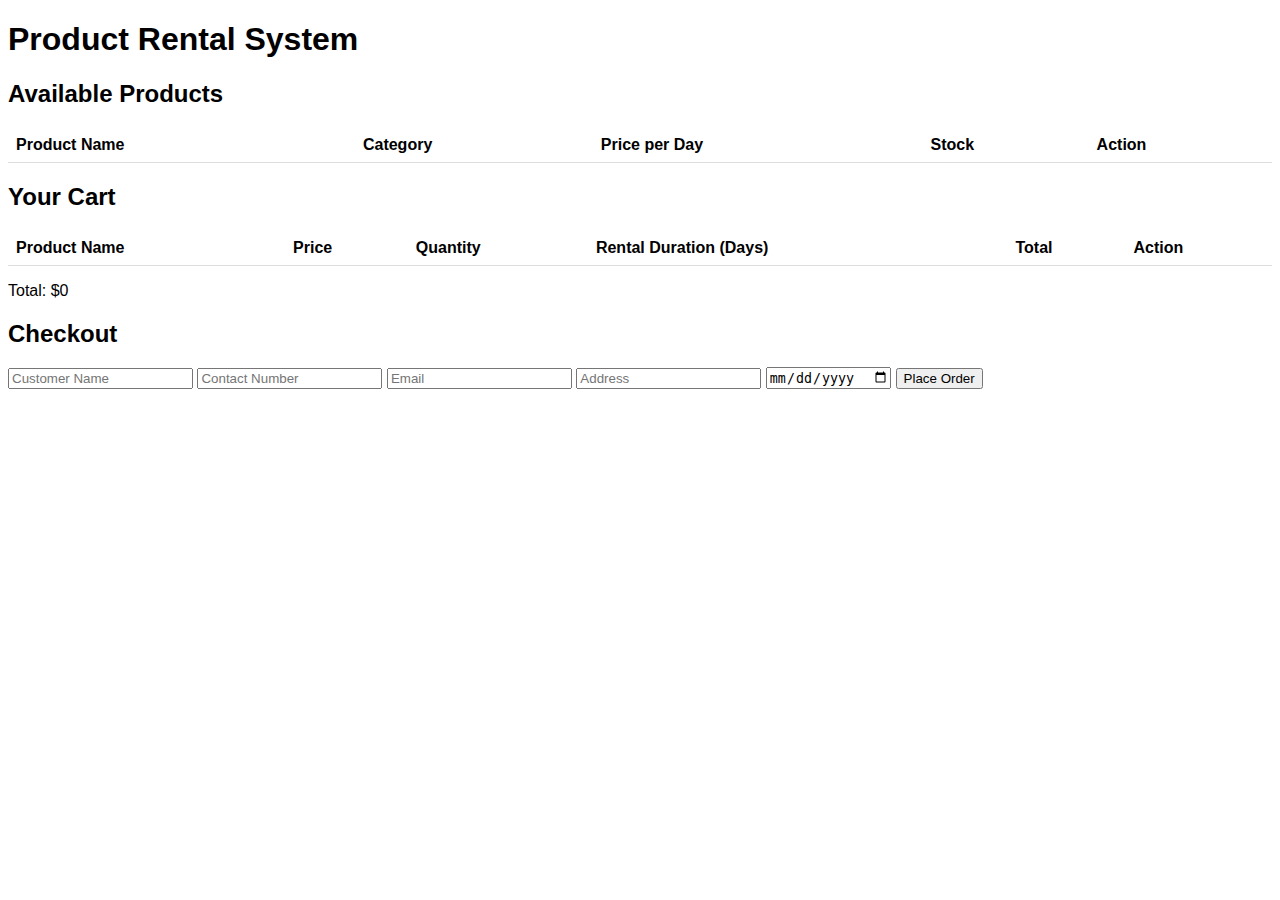
<file: rental/index.html>
<!DOCTYPE html>
<html lang="en">
<head>
   <meta charset="UTF-8">
   <meta name="viewport" content="width=device-width, initial-scale=1.0">
   <title>Product Rental & Cart</title>
   <style>
       body { font-family: Arial, sans-serif; }
       table { width: 100%; border-collapse: collapse; }
       th, td { padding: 8px; text-align: left; border-bottom: 1px solid #ddd; }
   </style>
   <script>
       const apiUrl = 'https://script.google.com/macros/s/AKfycbzbF7TcyZb49I1a5QD68CP20dZPF4eqIkXG68K8eVPVbQFgm_pPCjrAV6bbcWAM1Qp2/exec';  // Replace with your Google Apps Script URL
       let cart = [];

       // Fetch products for rental
       async function fetchProducts() {
           const response = await fetch(apiUrl + '?action=getProducts');
           const products = await response.json();
           const productList = document.getElementById("productList");
           productList.innerHTML = products.map(p =>
               `<tr>
                   <td>${p.productName}</td>
                   <td>${p.category}</td>
                   <td>$${p.price}/day</td>
                   <td>${p.stock}</td>
                   <td><button onclick="addToCart('${p.productName}', ${p.price})">Add to Cart</button></td>
               </tr>`
           ).join("");
       }

       // Add product to cart for rental
       function addToCart(productName, price) {
           const existingItem = cart.find(item => item.productName === productName);
           if (existingItem) {
               existingItem.quantity += 1;
           } else {
               cart.push({ productName, price, quantity: 1, rentalDuration: 1 });
           }
           displayCart();
       }

       // Display cart with rental options
       function displayCart() {
           const cartList = document.getElementById("cartList");
           cartList.innerHTML = cart.map(item =>
               `<tr>
                   <td>${item.productName}</td>
                   <td>$${item.price}/day</td>
                   <td><input type="number" value="${item.quantity}" min="1" onchange="updateQuantity('${item.productName}', this.value)"></td>
                   <td><input type="number" value="${item.rentalDuration}" min="1" onchange="updateRentalDuration('${item.productName}', this.value)" placeholder="Days"></td>
                   <td>$${item.price * item.quantity * item.rentalDuration}</td>
                   <td><button onclick="removeFromCart('${item.productName}')">Remove</button></td>
               </tr>`
           ).join("");
           calculateTotal();
       }

       // Update rental duration in cart
       function updateRentalDuration(productName, rentalDuration) {
           const item = cart.find(item => item.productName === productName);
           if (item) {
               item.rentalDuration = parseInt(rentalDuration);
               displayCart();
           }
       }

       // Update quantity in cart
       function updateQuantity(productName, quantity) {
           const item = cart.find(item => item.productName === productName);
           if (item) {
               item.quantity = parseInt(quantity);
               displayCart();
           }
       }

       // Remove item from cart
       function removeFromCart(productName) {
           cart = cart.filter(item => item.productName !== productName);
           displayCart();
       }

       // Calculate total rental cost
       function calculateTotal() {
           const total = cart.reduce((sum, item) => sum + (item.price * item.quantity * item.rentalDuration), 0);
           document.getElementById("totalPrice").innerText = `Total: $${total}`;
       }

       // Generate invoice number based on current timestamp
       function generateInvoiceNumber() {
           return new Date().getTime(); // Generates a unique invoice number based on the current timestamp
       }

       // Proceed to rental checkout
       async function checkout() {
           const customerName = document.getElementById("customerName").value;
           const contact = document.getElementById("contact").value;
           const email = document.getElementById("email").value;
           const address = document.getElementById("address").value;
           const startDate = document.getElementById("startDate").value;
           const invoiceNumber = generateInvoiceNumber(); // Generate invoice number here

           const items = cart.map(item => ({
               productName: item.productName,
               quantity: item.quantity,
               rentalDuration: item.rentalDuration
           }));

           const queryString = `?action=saveRentalOrder&customerName=${encodeURIComponent(customerName)}&contact=${encodeURIComponent(contact)}&email=${encodeURIComponent(email)}&address=${encodeURIComponent(address)}&startDate=${encodeURIComponent(startDate)}&dueDate=${encodeURIComponent(startDate)}&items=${encodeURIComponent(JSON.stringify(items))}&invoiceNumber=${invoiceNumber}`;

           const response = await fetch(apiUrl + queryString);
           const result = await response.json();

           if (response.ok) {
               const whatsappMessage = `Your rental order is confirmed! Invoice Number: ${invoiceNumber}`;
               const whatsappUrl = `https://wa.me/${contact}?text=${encodeURIComponent(whatsappMessage)}`;
               window.open(whatsappUrl, '_blank');
               alert(`Rental order placed successfully! Invoice Number: ${invoiceNumber} has been sent to WhatsApp.`);
               cart = []; // Clear the cart
               displayCart(); // Refresh the cart display
           } else {
               alert("Error in placing order.");
           }
       }

       // Initialize product fetch on page load
       window.onload = fetchProducts;
   </script>
</head>
<body>
   <h1>Product Rental System</h1>

   <h2>Available Products</h2>
   <table id="productList">
       <thead>
           <tr>
               <th>Product Name</th>
               <th>Category</th>
               <th>Price per Day</th>
               <th>Stock</th>
               <th>Action</th>
           </tr>
       </thead>
       <tbody></tbody>
   </table>

   <h2>Your Cart</h2>
   <table id="cartList">
       <thead>
           <tr>
               <th>Product Name</th>
               <th>Price</th>
               <th>Quantity</th>
               <th>Rental Duration (Days)</th>
               <th>Total</th>
               <th>Action</th>
           </tr>
       </thead>
       <tbody></tbody>
   </table>
   <p id="totalPrice">Total: $0</p>

   <h2>Checkout</h2>
   <input type="text" id="customerName" placeholder="Customer Name" required>
   <input type="text" id="contact" placeholder="Contact Number" required>
   <input type="email" id="email" placeholder="Email" required>
   <input type="text" id="address" placeholder="Address" required>
   <input type="date" id="startDate" required>

   <button onclick="checkout()">Place Order</button>
</body>
</html>
</file>
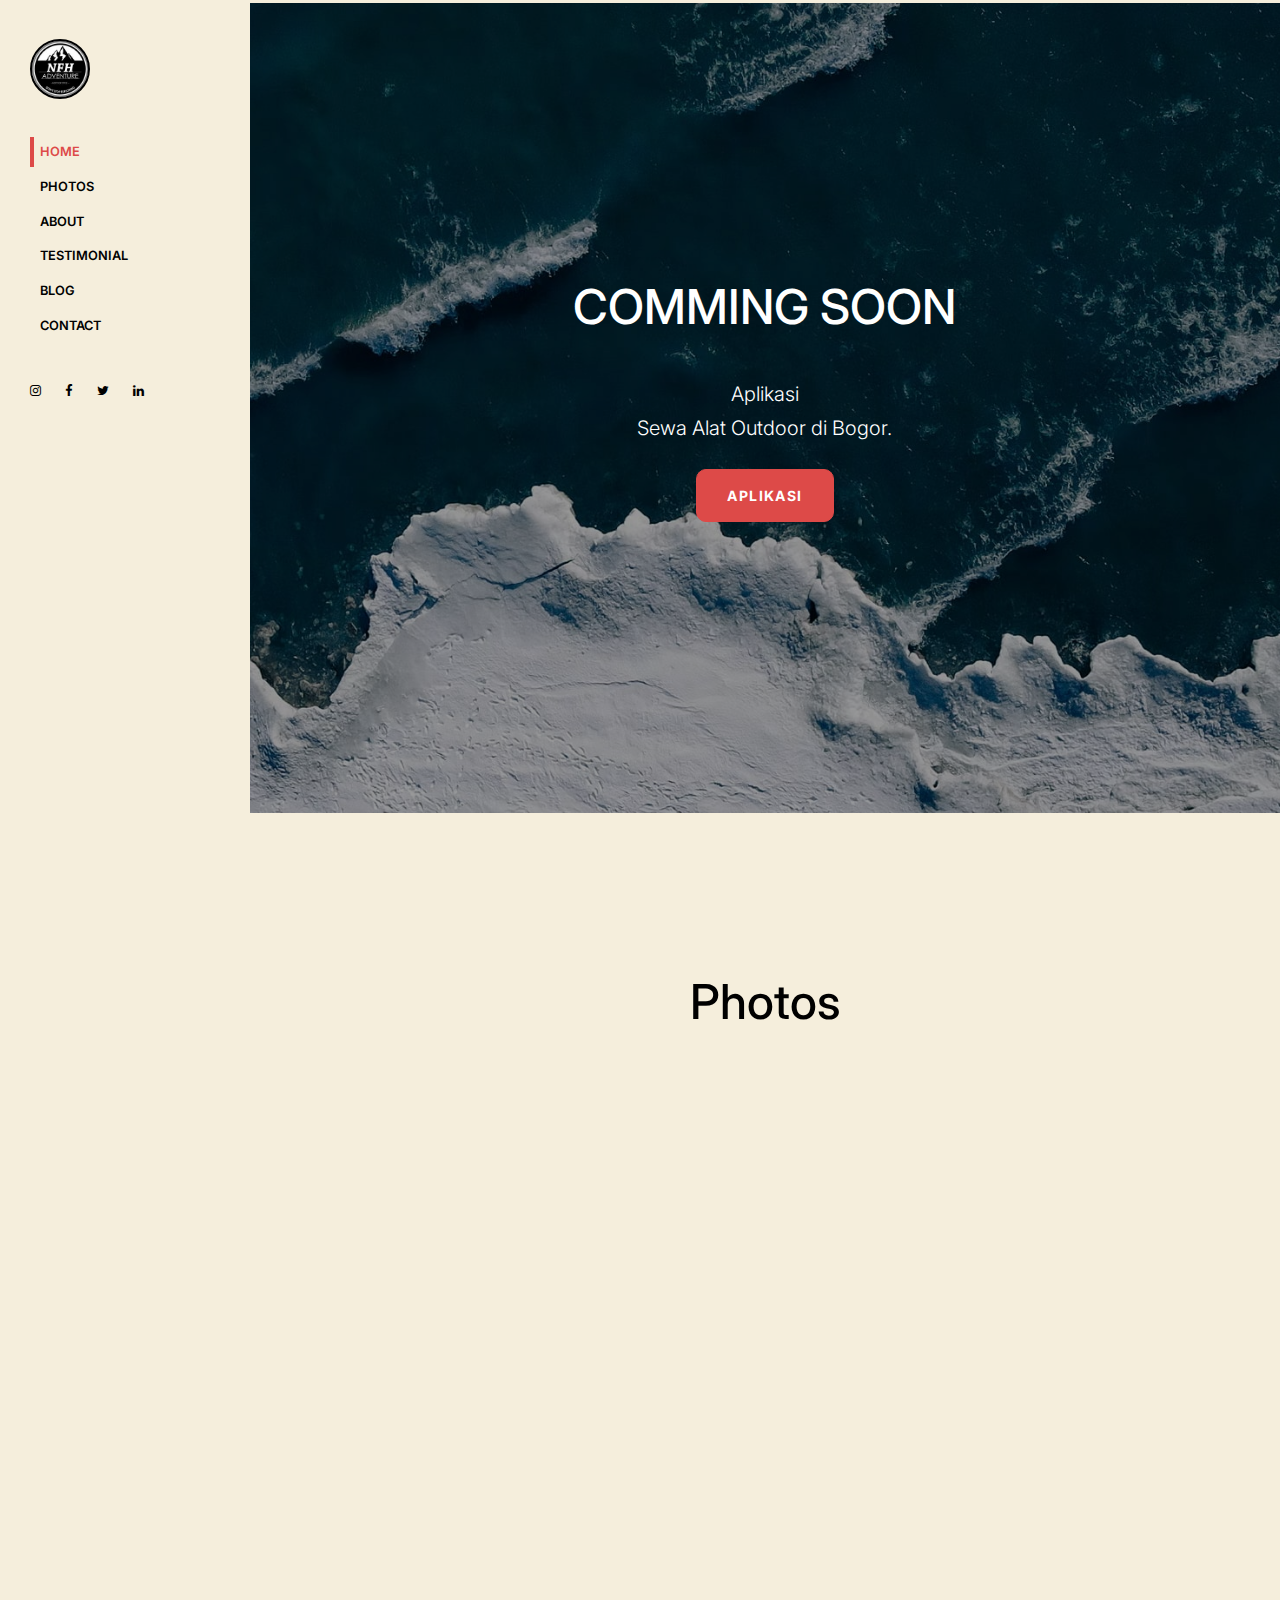
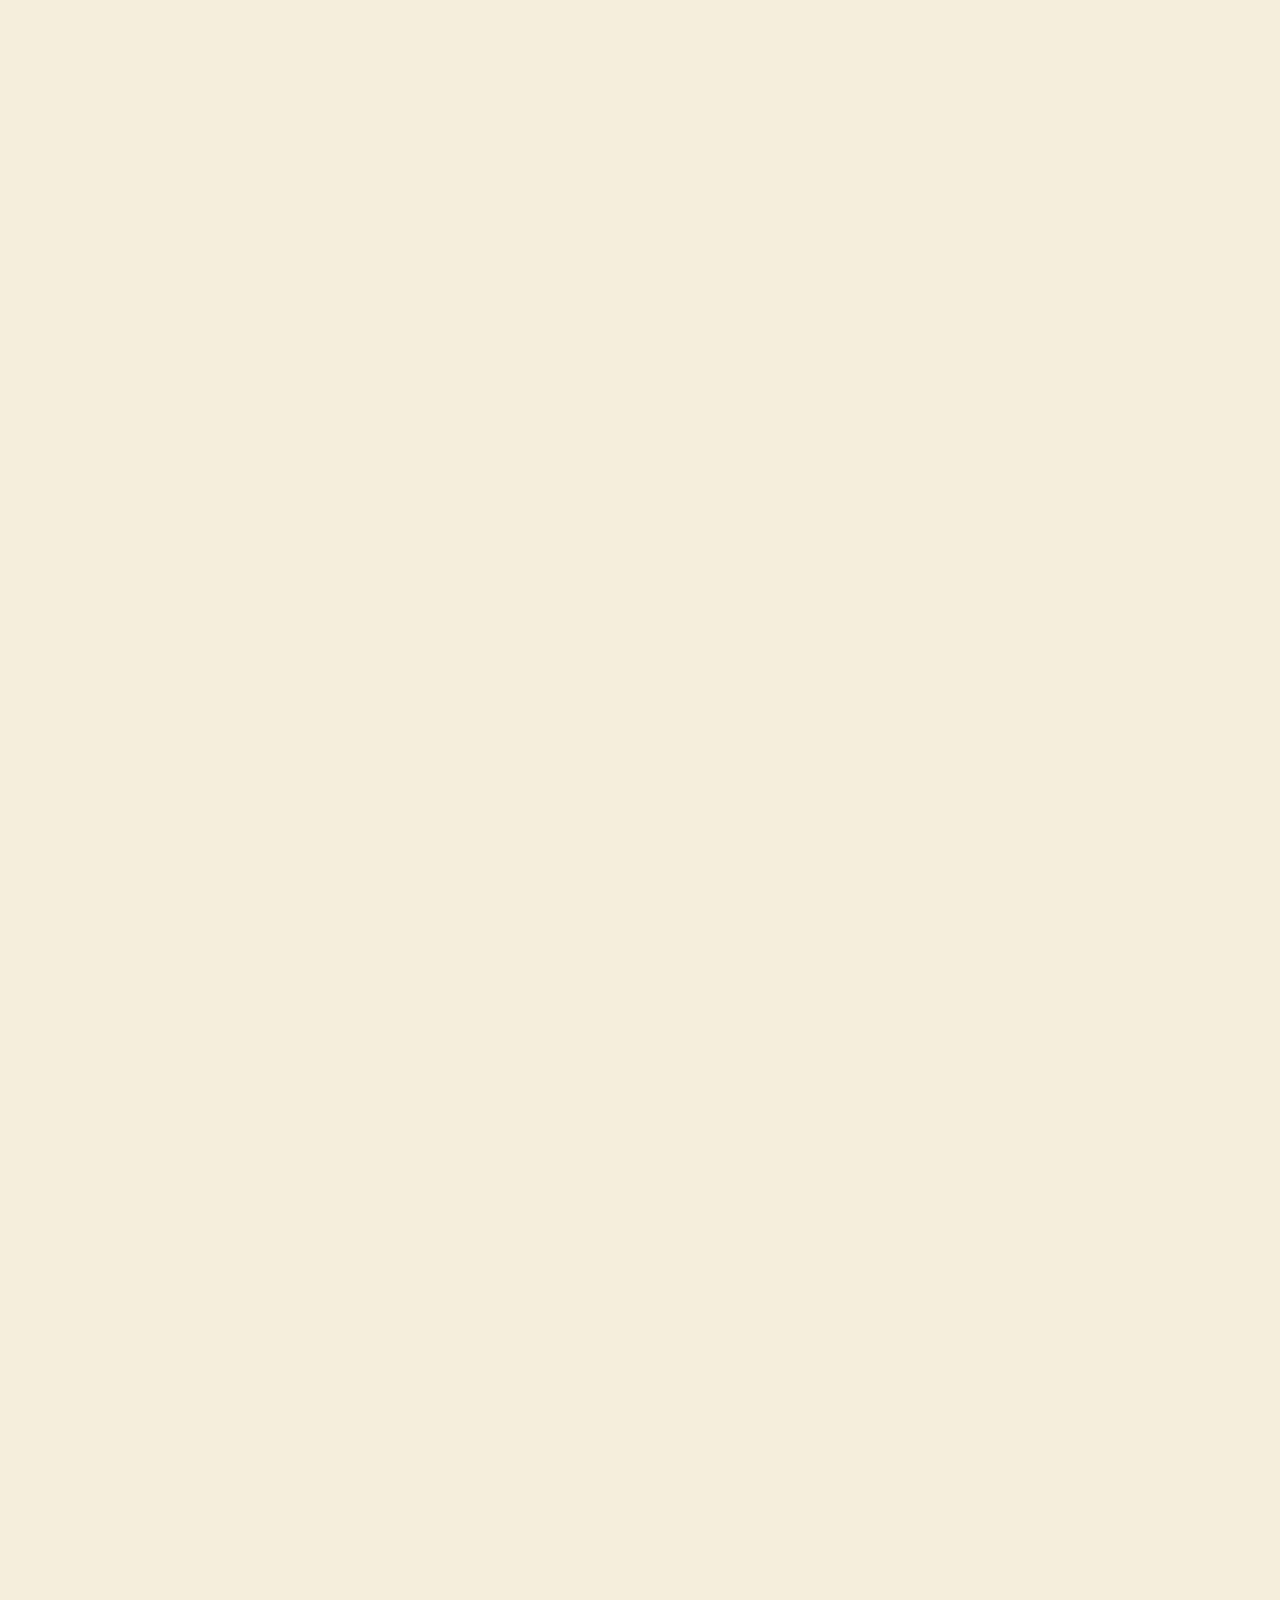
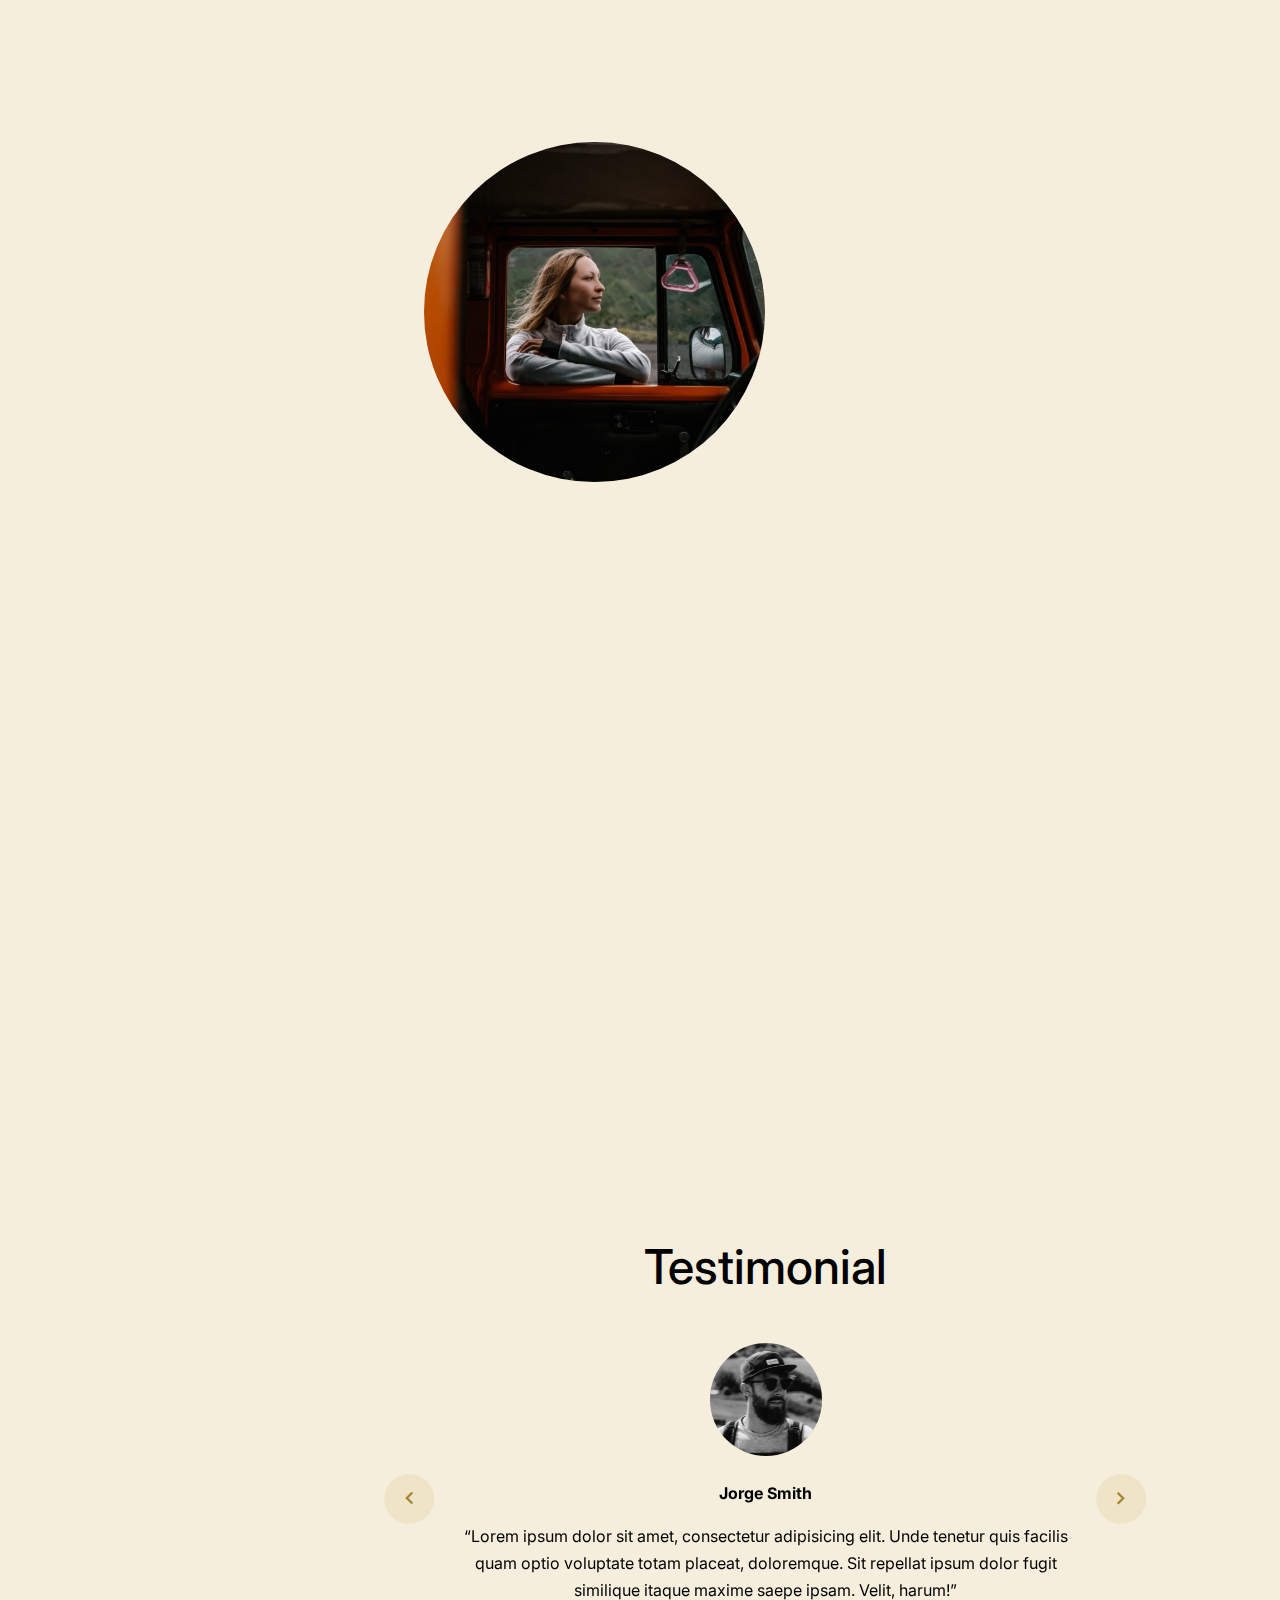
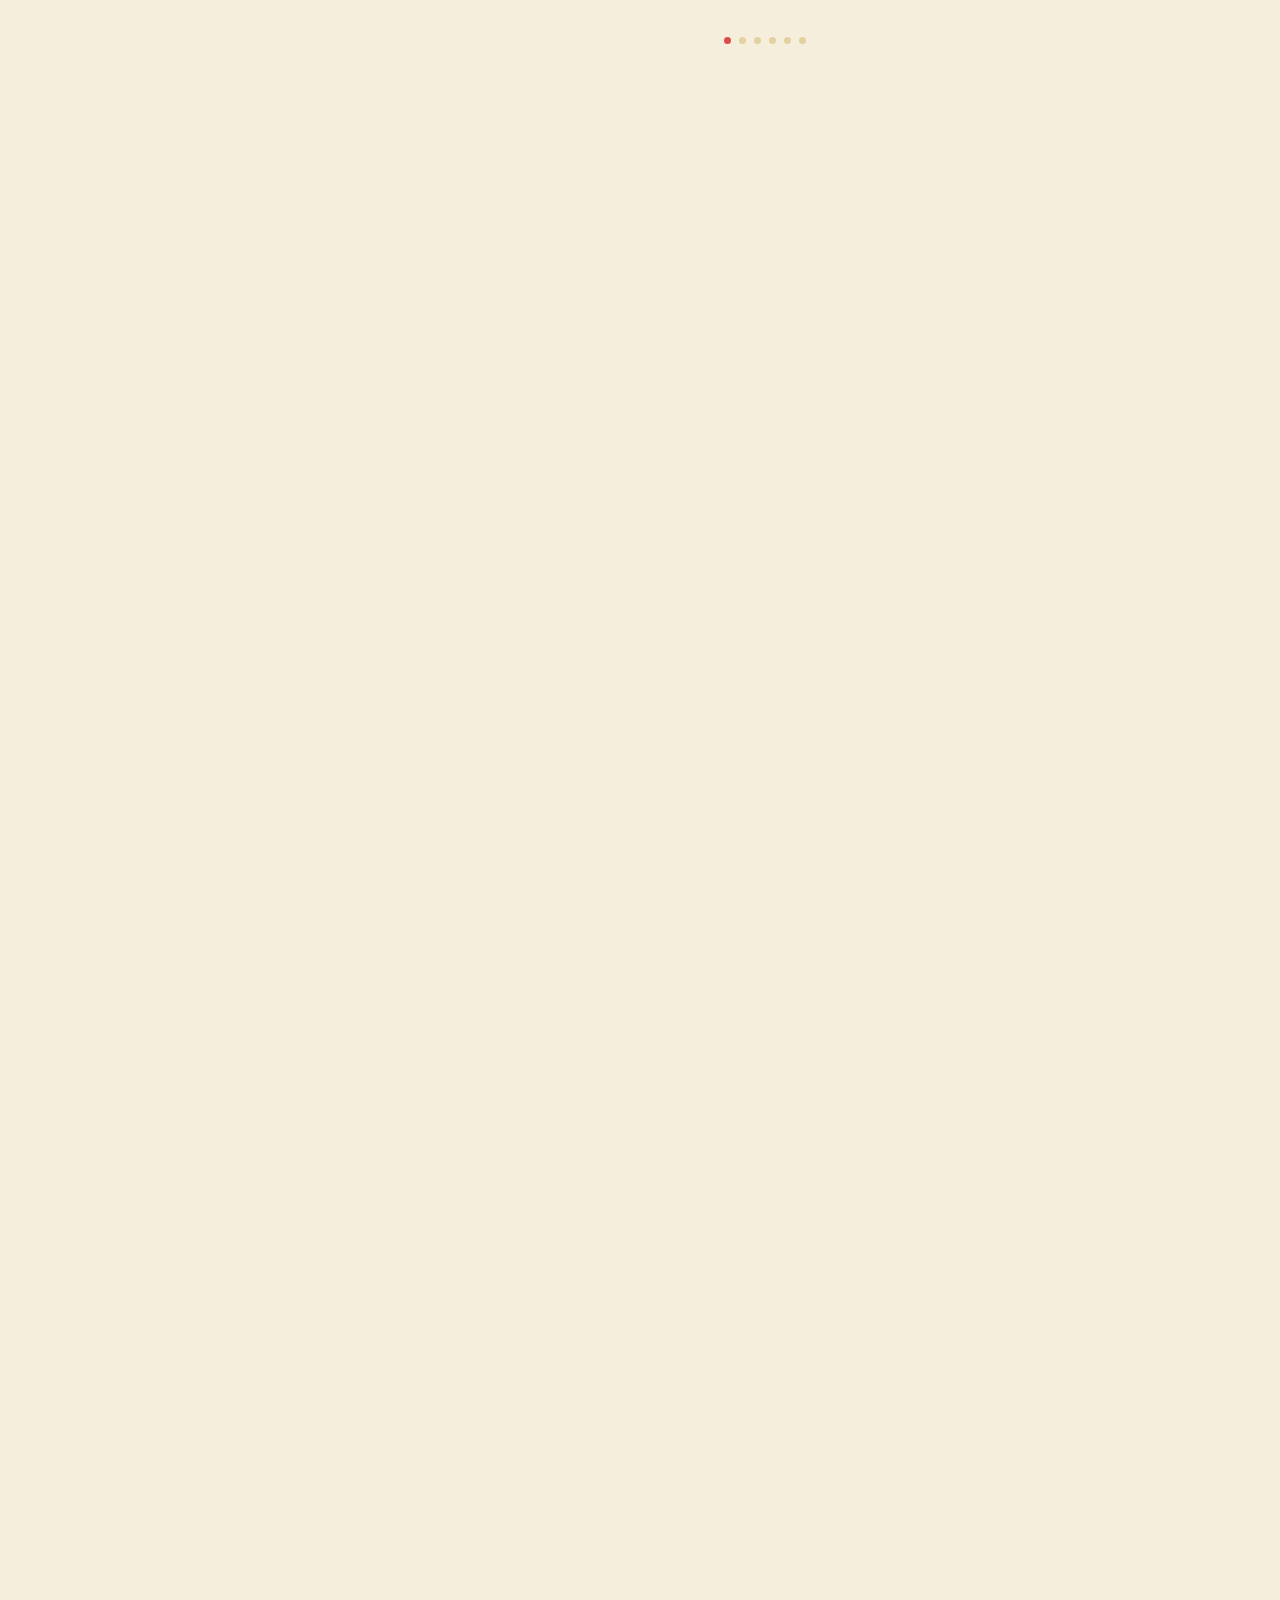
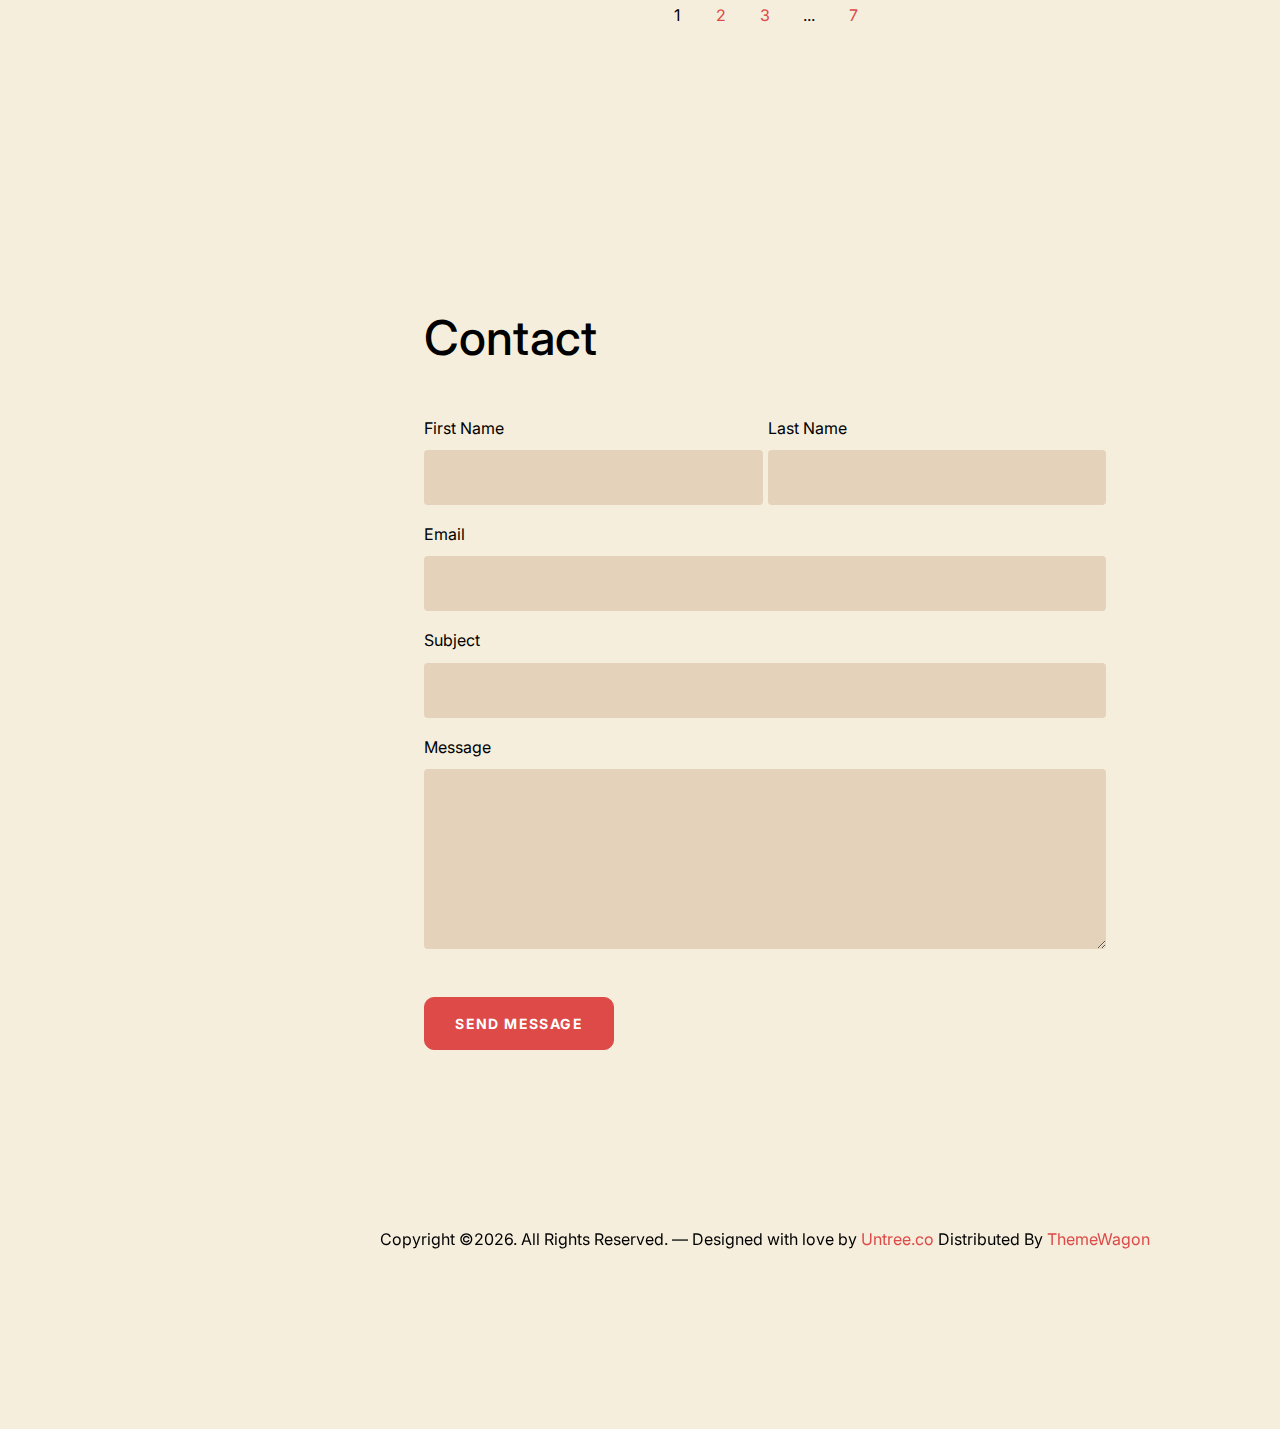
<file: landing/nfh/index.html>
<!-- /*
* Template Name: Snap
* Template Author: Untree.co
* Tempalte URI: https://untree.co/
* License: https://creativecommons.org/licenses/by/3.0/
*/ -->
<!doctype html>
<html lang="en">
<head>
  <meta charset="utf-8">
  <meta name="viewport" content="width=device-width, initial-scale=1, shrink-to-fit=no">
  <meta name="author" content="Untree.co">
  <link rel="shortcut icon" href="favicon.png">

  <meta name="description" content="" />
  <meta name="keywords" content="" />
  

  <link href="https://fonts.googleapis.com/css?family=Inter:300,400,500,600, 700,900|Oswald:400,700" rel="stylesheet">


  <link rel="stylesheet" href="fonts/icomoon/style.css">

  <link rel="stylesheet" href="css/bootstrap.min.css">
  <link rel="stylesheet" href="css/magnific-popup.css">
  <link rel="stylesheet" href="css/jquery-ui.css">
  <link rel="stylesheet" href="css/owl.carousel.min.css">
  <link rel="stylesheet" href="css/owl.theme.default.min.css">
  <link rel="stylesheet" href="fonts/flaticon/font/flaticon.css">

  <link rel="stylesheet" href="css/aos.css">
  <link rel="stylesheet" href="css/fancybox.min.css">

  <link rel="stylesheet" href="css/style.css">
  <title>NFH &mdash; Adventure</title>


</head>
<body data-spy="scroll" data-target=".site-navbar-target" data-offset="200">


  <div class="site-wrap">

    <div class="site-mobile-menu site-navbar-target">
      <div class="site-mobile-menu-header">
        <div class="site-mobile-menu-close mt-3">
          <span class="icon-close2 js-menu-toggle"></span>
        </div>
      </div>
      <div class="site-mobile-menu-body"></div>
    </div>

    <header class="header-bar d-flex d-lg-block align-items-center site-navbar-target" data-aos="fade-right">
      <div class="site-logo">
        <a href="index.html">
        </a>
      </div>

      <div class="d-inline-block d-lg-none ml-md-0 ml-auto py-3" style="position: relative; top: 3px;"><a href="#" class="site-menu-toggle js-menu-toggle "><span class="icon-menu h3"></span></a></div>

      <div class="main-menu">
        <ul class="js-clone-nav">
          <li><a href="#section-home" class="nav-link">Home</a></li>
          <li><a href="#section-photos" class="nav-link">Photos</a></li>
          <li><a href="#section-about" class="nav-link">About</a></li>
          <li><a href="#section-testimonial" class="nav-link">Testimonial</a></li>
          <li><a href="#section-blog" class="nav-link">Blog</a></li>
          <li><a href="#section-contact" class="nav-link">Contact</a></li>
        </ul>
        <ul class="social js-clone-nav">
          <li><a href="#"><span class="icon-instagram"></span></a></li>
          <li><a href="#"><span class="icon-facebook"></span></a></li>
          <li><a href="#"><span class="icon-twitter"></span></a></li>
          <li><a href="#"><span class="icon-linkedin"></span></a></li>
        </ul>
      </div>
    </header> 
    <main class="main-content">

      <section class="site-section-hero bg-image mb-5" style="background-image: url('images/hero-min.jpg');"  data-stellar-background-ratio="0.5" id="section-home">
        <div class="row justify-content-center align-items-center">
          <div class="col-md-7 text-center">
            <h1 class=" heading text-uppercase text-white" data-aos="fade-up">Comming Soon</h1>
            <p class="lead text-white mb-4" data-aos="fade-up" data-aos-delay="100"></br>Aplikasi
            </br>
            Sewa Alat Outdoor di Bogor.
            </p>
            <p data-aos="fade-up" data-aos-delay="100"><a href="#section-contact" class="btn btn-primary btn-md smoothscroll">Aplikasi</a></p>
          </div>
        </div>
      </section>

      <div class="container-fluid site-section">


        <div class="row mb-3">
          <div class="col-12 text-center">
            <h2 class="heading">Photos</h2>
          </div>
        </div>

        <section class="row align-items-stretch photos" id="section-photos">
          <div class="col-12">
            <div class="row align-items-stretch">

              <div class="col-6 col-md-6 col-lg-4" data-aos="fade-up">
                <a href="images/wahyu.webp" class="d-block photo-item" data-fancybox="gallery">
                  <img src="images/wahyu.webp" alt="Image" class="img-fluid mb-0">
                  <div class="photo-text-more">
                    <span class="icon icon-eye"></span>
                  </div>
                </a>
              </div>
              <div class="col-6 col-md-6 col-lg-4" data-aos="fade-up" data-aos-delay="100">
                <a href="images/img_5.jpg" class="d-block photo-item" data-fancybox="gallery">
                  <img src="images/img_5.jpg" alt="Image" class="img-fluid mb-0">
                  <div class="photo-text-more">
                    <span class="icon icon-eye"></span>
                  </div>
                </a>
              </div>
              <div class="col-6 col-md-6 col-lg-4" data-aos="fade-up" data-aos-delay="200">
                <a href="images/img_1.jpg" class="d-block photo-item" data-fancybox="gallery">
                  <img src="images/img_1.jpg" alt="Image" class="img-fluid mb-0">
                  <div class="photo-text-more">
                    <span class="icon icon-eye"></span>
                  </div>
                </a>
              </div>

              <div class="col-6 col-md-6 col-lg-4" data-aos="fade-up">
                <a href="images/img_2.jpg" class="d-block photo-item" data-fancybox="gallery">
                  <img src="images/img_2.jpg" alt="Image" class="img-fluid mb-0">
                  <div class="photo-text-more">
                    <span class="icon icon-eye"></span>
                  </div>
                </a>
              </div>
              <div class="col-6 col-md-6 col-lg-4" data-aos="fade-up" data-aos-delay="100">
                <a href="images/img_3.jpg" class="d-block photo-item" data-fancybox="gallery">
                  <img src="images/img_3.jpg" alt="Image" class="img-fluid mb-0">
                  <div class="photo-text-more">
                    <span class="icon icon-eye"></span>
                  </div>
                </a>
              </div>
              <div class="col-6 col-md-6 col-lg-4" data-aos="fade-up" data-aos-delay="200">
                <a href="images/img_6.jpg" class="d-block photo-item" data-fancybox="gallery">
                  <img src="images/img_6.jpg" alt="Image" class="img-fluid mb-0">
                  <div class="photo-text-more">
                    <span class="icon icon-eye"></span>
                  </div>
                </a>
              </div>

              <div class="col-6 col-md-6 col-lg-4" data-aos="fade-up">
                <a href="images/img_7.jpg" class="d-block photo-item" data-fancybox="gallery">
                  <img src="images/img_7.jpg" alt="Image" class="img-fluid mb-0">
                  <div class="photo-text-more">
                    <span class="icon icon-eye"></span>
                  </div>
                </a>
              </div>
              <div class="col-6 col-md-6 col-lg-4" data-aos="fade-up" data-aos-delay="100">
                <a href="images/img_8.jpg" class="d-block photo-item" data-fancybox="gallery">
                  <img src="images/img_8.jpg" alt="Image" class="img-fluid mb-0">
                  <div class="photo-text-more">
                    <span class="icon icon-eye"></span>
                  </div>
                </a>
              </div>
              <div class="col-6 col-md-6 col-lg-4" data-aos="fade-up" data-aos-delay="200">
                <a href="images/img_9.jpg" class="d-block photo-item" data-fancybox="gallery">
                  <img src="images/img_9.jpg" alt="Image" class="img-fluid mb-0">
                  <div class="photo-text-more">
                    <span class="icon icon-eye"></span>
                  </div>
                </a>
              </div>


              <div class="col-6 col-md-6 col-lg-4" data-aos="fade-up">
                <a href="images/img_10.jpg" class="d-block photo-item" data-fancybox="gallery">
                  <img src="images/img_10.jpg" alt="Image" class="img-fluid mb-0">
                  <div class="photo-text-more">
                    <span class="icon icon-eye"></span>
                  </div>
                </a>
              </div>
              <div class="col-6 col-md-6 col-lg-4" data-aos="fade-up" data-aos-delay="100">
                <a href="images/img_1.jpg" class="d-block photo-item" data-fancybox="gallery">
                  <img src="images/img_1.jpg" alt="Image" class="img-fluid mb-0">
                  <div class="photo-text-more">
                    <span class="icon icon-eye"></span>
                  </div>
                </a>
              </div>
              <div class="col-6 col-md-6 col-lg-4" data-aos="fade-up" data-aos-delay="200">
                <a href="images/img_2.jpg" class="d-block photo-item" data-fancybox="gallery">
                  <img src="images/img_2.jpg" alt="Image" class="img-fluid mb-0">
                  <div class="photo-text-more">
                    <span class="icon icon-eye"></span>
                  </div>
                </a>
              </div>

              <div class="col-6 col-md-6 col-lg-4" data-aos="fade-up">
                <a href="images/img_3.jpg" class="d-block photo-item" data-fancybox="gallery">
                  <img src="images/img_3.jpg" alt="Image" class="img-fluid mb-0">
                  <div class="photo-text-more">
                    <span class="icon icon-eye"></span>
                  </div>
                </a>
              </div>
              <div class="col-6 col-md-6 col-lg-4" data-aos="fade-up" data-aos-delay="100">
                <a href="images/img_4.jpg" class="d-block photo-item" data-fancybox="gallery">
                  <img src="images/img_4.jpg" alt="Image" class="img-fluid mb-0">
                  <div class="photo-text-more">
                    <span class="icon icon-eye"></span>
                  </div>
                </a>
              </div>
              <div class="col-6 col-md-6 col-lg-4" data-aos="fade-up" data-aos-delay="200">
                <a href="images/img_5.jpg" class="d-block photo-item" data-fancybox="gallery">
                  <img src="images/img_5.jpg" alt="Image" class="img-fluid mb-0">
                  <div class="photo-text-more">
                    <span class="icon icon-eye"></span>
                  </div>
                </a>
              </div>

              <div class="col-6 col-md-6 col-lg-4" data-aos="fade-up">
                <a href="images/img_6.jpg" class="d-block photo-item" data-fancybox="gallery">
                  <img src="images/img_6.jpg" alt="Image" class="img-fluid mb-0">
                  <div class="photo-text-more">
                    <span class="icon icon-eye"></span>
                  </div>
                </a>
              </div>
              <div class="col-6 col-md-6 col-lg-4" data-aos="fade-up" data-aos-delay="100">
                <a href="images/img_7.jpg" class="d-block photo-item" data-fancybox="gallery">
                  <img src="images/img_7.jpg" alt="Image" class="img-fluid mb-0">
                  <div class="photo-text-more">
                    <span class="icon icon-eye"></span>
                  </div>
                </a>
              </div>
              <div class="col-6 col-md-6 col-lg-4" data-aos="fade-up" data-aos-delay="200">
                <a href="images/img_8.jpg" class="d-block photo-item" data-fancybox="gallery">
                  <img src="images/img_8.jpg" alt="Image" class="img-fluid mb-0">
                  <div class="photo-text-more">
                    <span class="icon icon-eye"></span>
                  </div>
                </a>
              </div>

              <div class="col-6 col-md-6 col-lg-4" data-aos="fade-up" data-aos-delay="100">
                <a href="images/img_9.jpg" class="d-block photo-item" data-fancybox="gallery">
                  <img src="images/img_9.jpg" alt="Image" class="img-fluid mb-0">
                  <div class="photo-text-more">
                    <span class="icon icon-eye"></span>
                  </div>
                </a>
              </div>
              <div class="col-6 col-md-6 col-lg-4" data-aos="fade-up" data-aos-delay="100">
                <a href="images/img_4.jpg" class="d-block photo-item" data-fancybox="gallery">
                  <img src="images/img_4.jpg" alt="Image" class="img-fluid mb-0">
                  <div class="photo-text-more">
                    <span class="icon icon-eye"></span>
                  </div>
                </a>
              </div>
              <div class="col-6 col-md-6 col-lg-4" data-aos="fade-up" data-aos-delay="200">
                <a href="images/img_5.jpg" class="d-block photo-item" data-fancybox="gallery">
                  <img src="images/img_5.jpg" alt="Image" class="img-fluid mb-0">
                  <div class="photo-text-more">
                    <span class="icon icon-eye"></span>
                  </div>
                </a>
              </div>



            </div>

          </div>
        </section> <!-- #section-photos -->

        <section class="site-section" id="section-about">
          <div class="container">
            <div class="row justify-content-center">

              <div class="col-md-8">

                <!-- <h2 class="heading">About</h2> -->

                <img src="images/img_1.jpg" alt="Image" class="img-fluid mb-4 w-50 rounded-circle">

                <div data-aos="fade-up"  data-aos-delay="100">
                  <h2 class="">Hi I'm Jessica Cameron</h2>
                  <p>Lorem ipsum dolor sit amet, consectetur adipisicing elit. Dolor aperiam a velit. Harum eligendi quod reiciendis quos ullam libero est dolor, <a href="#">corporis dolores assumenda</a>, delectus, quidem voluptatibus dolorum temporibus enim!</p>
                  <p>Neque facilis soluta, accusantium quaerat, adipisci porro animi, hic fugiat id vero placeat dolorem accusamus sapiente odio consequatur debitis beatae eius quos alias. In recusandae magnam quis ipsum, asperiores mollitia!</p>
                  <h3 class=" mt-5">Services</h3>
                  
                  <div class="d-block d-md-flex mt-5">
                    <div class="mr-md-auto mr-2">
                      <ul class="ul-check list-unstyled primary">
                        <li>Optio eveniet ex laborum</li>
                        <li>Inventore sapiente tenetur</li>
                        <li>Ipsam aliquam esse</li>
                      </ul>
                    </div>
                    <div class="mr-md-auto">
                      <ul class="ul-check list-unstyled primary">
                        <li>Optio eveniet ex laborum</li>
                        <li>Inventore sapiente tenetur</li>
                        <li>Ipsam aliquam esse</li>
                      </ul>
                    </div>

                  </div>
                </div>
              </div>
            </div>
          </div>
        </section>

        <section class="site-section" id="section-testimonial">
          <div class="container">
            <div class="row justify-content-center">
              <div class="col-md-8 text-center">
                <h2 class="heading">Testimonial</h2>

                <div class="row justify-content-center">
                  <div class="col-md-12">

                    <div class="owl-carousel slide-one-item home-slider">

                      <div class="testimony text-center px-md-4">
                        <figure class="mx-auto d-inline-block">
                          <img src="images/person_2.jpg" alt="Free Template by Untree.co" class="mx-auto img-fluid w-25 rounded-circle">
                        </figure>
                        <p class="text-black"><strong>Jorge Smith</strong></p>
                        <blockquote>
                          <p>&ldquo;Lorem ipsum dolor sit amet, consectetur adipisicing elit. Unde tenetur quis facilis quam optio voluptate totam placeat, doloremque. Sit repellat ipsum dolor fugit similique itaque maxime saepe ipsam. Velit, harum!&rdquo;</p>
                        </blockquote>
                      </div>

                      <div class="testimony text-center px-md-4">
                        <figure class="mx-auto d-inline-block">
                          <img src="images/person_3.jpg" alt="Free Template by Untree.co" class="mx-auto img-fluid w-25 rounded-circle">
                        </figure>
                        <p class="text-black"><strong>Ben Crawford</strong></p>
                        <blockquote>
                          <p>&ldquo;Lorem ipsum dolor sit amet, consectetur adipisicing elit. Unde tenetur quis facilis quam optio voluptate totam placeat, doloremque. Sit repellat ipsum dolor fugit similique itaque maxime saepe ipsam. Velit, harum!&rdquo;</p>
                        </blockquote>
                      </div>

                      <div class="testimony text-center px-md-4">
                        <figure class="mx-auto d-inline-block">
                          <img src="images/person_2.jpg" alt="Free Template by Untree.co" class="mx-auto img-fluid w-25 rounded-circle">
                        </figure>
                        <p class="text-black"><strong>Jorge Smith</strong></p>
                        <blockquote>
                          <p>&ldquo;Lorem ipsum dolor sit amet, consectetur adipisicing elit. Unde tenetur quis facilis quam optio voluptate totam placeat, doloremque. Sit repellat ipsum dolor fugit similique itaque maxime saepe ipsam. Velit, harum!&rdquo;</p>
                        </blockquote>
                      </div>

                      <div class="testimony text-center px-md-4">
                        <figure class="mx-auto d-inline-block">
                          <img src="images/person_3.jpg" alt="Free Template by Untree.co" class="mx-auto img-fluid w-25 rounded-circle">
                        </figure>
                        <p class="text-black"><strong>Ben Crawford</strong></p>
                        <blockquote>
                          <p>&ldquo;Lorem ipsum dolor sit amet, consectetur adipisicing elit. Unde tenetur quis facilis quam optio voluptate totam placeat, doloremque. Sit repellat ipsum dolor fugit similique itaque maxime saepe ipsam. Velit, harum!&rdquo;</p>
                        </blockquote>
                      </div>

                      <div class="testimony text-center px-md-4">
                        <figure class="mx-auto d-inline-block">
                          <img src="images/person_2.jpg" alt="Free Template by Untree.co" class="mx-auto img-fluid w-25 rounded-circle">
                        </figure>
                        <p class="text-black"><strong>Jorge Smith</strong></p>
                        <blockquote>
                          <p>&ldquo;Lorem ipsum dolor sit amet, consectetur adipisicing elit. Unde tenetur quis facilis quam optio voluptate totam placeat, doloremque. Sit repellat ipsum dolor fugit similique itaque maxime saepe ipsam. Velit, harum!&rdquo;</p>
                        </blockquote>
                      </div>

                      <div class="testimony text-center px-md-4">
                        <figure class="mx-auto d-inline-block">
                          <img src="images/person_3.jpg" alt="Free Template by Untree.co" class="mx-auto img-fluid w-25 rounded-circle">
                        </figure>
                        <p class="text-black"><strong>Ben Crawford</strong></p>
                        <blockquote>
                          <p>&ldquo;Lorem ipsum dolor sit amet, consectetur adipisicing elit. Unde tenetur quis facilis quam optio voluptate totam placeat, doloremque. Sit repellat ipsum dolor fugit similique itaque maxime saepe ipsam. Velit, harum!&rdquo;</p>
                        </blockquote>
                      </div>

                    </div>

                  </div>
                </div>
              </div>
            </div>
          </div>
        </section>

        <section class="site-section" id="section-blog">
          <div class="container">
            <div class="row justify-content-center">
              <div class="col-md-8">
                <div class="row">
                  <h2 class="heading"  data-aos="fade-up">Blog</h2>
                  <div class="col-md-12 mb-4" data-aos="fade-up">
                    <div class="d-md-flex d-block blog-entry align-items-start">
                      <div class="mr-0 mr-md-5 mb-3 img-wrap"><a href="#"><img src="images/img_1.jpg" alt="Image" class="img-fluid mb-0"></a></div>
                      <div>
                        <h2 class="mt-0 mb-2"><a href="#">Lorem ipsum dolor sit amet consectetur adipisicing elit</a></h2>
                        <div class="meta mb-3">Posted by Ben Jones on <a href="#">Jan 18, 2019</a></div>
                        <p>Lorem ipsum dolor sit amet, consectetur adipisicing elit. Officiis aliquid doloremque qui, saepe alias eum?</p>
                      </div>
                    </div>
                  </div>

                  <div class="col-md-12 mb-4" data-aos="fade-up">
                    <div class="d-md-flex d-block blog-entry align-items-start">
                      <div class="mr-0 mr-md-5 mb-3 img-wrap"><a href="#"><img src="images/img_2.jpg" alt="Image" class="img-fluid mb-0"></a></div>
                      <div>
                        <h2 class="mt-0 mb-2"><a href="#">Lorem ipsum dolor sit amet consectetur adipisicing elit</a></h2>
                        <div class="meta mb-3">Posted by Ben Jones on <a href="#">Jan 18, 2019</a></div>
                        <p>Lorem ipsum dolor sit amet, consectetur adipisicing elit. Officiis aliquid doloremque qui, saepe alias eum?</p>
                      </div>
                    </div>
                  </div>

                  <div class="col-md-12 mb-4" data-aos="fade-up">
                    <div class="d-md-flex d-block blog-entry align-items-start">
                      <div class="mr-0 mr-md-5 mb-3 img-wrap"><a href="#"><img src="images/img_3.jpg" alt="Image" class="img-fluid mb-0"></a></div>
                      <div>
                        <h2 class="mt-0 mb-2"><a href="#">Lorem ipsum dolor sit amet consectetur adipisicing elit</a></h2>
                        <div class="meta mb-3">Posted by Ben Jones on <a href="#">Jan 18, 2019</a></div>
                        <p>Lorem ipsum dolor sit amet, consectetur adipisicing elit. Officiis aliquid doloremque qui, saepe alias eum?</p>
                      </div>
                    </div>
                  </div>

                  <div class="col-md-12 mb-4" data-aos="fade-up">
                    <div class="d-md-flex d-block blog-entry align-items-start">
                      <div class="mr-0 mr-md-5 mb-3 img-wrap"><a href="#"><img src="images/img_4.jpg" alt="Image" class="img-fluid mb-0"></a></div>
                      <div>
                        <h2 class="mt-0 mb-2"><a href="#">Lorem ipsum dolor sit amet consectetur adipisicing elit</a></h2>
                        <div class="meta mb-3">Posted by Ben Jones on <a href="#">Jan 18, 2019</a></div>
                        <p>Lorem ipsum dolor sit amet, consectetur adipisicing elit. Officiis aliquid doloremque qui, saepe alias eum?</p>
                      </div>
                    </div>
                  </div>  

                  <div class="col-12 text-center">
                    <div class="custom-pagination">
                      <span>1</span>
                      <a href="#">2</a>
                      <a href="#">3</a>
                      <span>...</span>
                      <a href="#">7</a>
                    </div>
                  </div>
                </div>
              </div>
            </div>
          </div>
        </section>

        <section class="site-section" id="section-contact">
          <div class="container">
            <div class="row justify-content-center">
              <div class="col-md-8">
                <h2 class=" mb-5 heading">Contact</h2>

                <form action="#">



                  <div class="row form-group">
                    <div class="col-md-6 mb-3 mb-md-0">
                      <label class="" for="fname">First Name</label>
                      <input type="text" id="fname" class="form-control">
                    </div>
                    <div class="col-md-6">
                      <label class="" for="lname">Last Name</label>
                      <input type="text" id="lname" class="form-control">
                    </div>
                  </div>

                  <div class="row form-group">

                    <div class="col-md-12">
                      <label class="" for="email">Email</label> 
                      <input type="email" id="email" class="form-control">
                    </div>
                  </div>

                  <div class="row form-group">

                    <div class="col-md-12">
                      <label class="" for="subject">Subject</label> 
                      <input type="subject" id="subject" class="form-control">
                    </div>
                  </div>

                  <div class="row form-group mb-5">
                    <div class="col-md-12">
                      <label class="" for="message">Message</label> 
                      <textarea name="message" id="message" cols="30" rows="7" class="form-control"></textarea>
                    </div>
                  </div>

                  <div class="row form-group">
                    <div class="col-md-12">
                      <input type="submit" value="Send Message" class="btn btn-primary btn-md">
                    </div>
                  </div>


                </form>
              </div>
            </div>
          </div>
        </section>

        <div class="row justify-content-center">
          <div class="col-md-12 text-center py-5">
            <p>Copyright &copy;<script>document.write(new Date().getFullYear());</script>. All Rights Reserved. &mdash; Designed with love by <a href="https://untree.co">Untree.co</a> Distributed By <a href="https://themewagon.com">ThemeWagon</a><!-- License information: https://untree.co/license/ -->
            </p>
          </div>
        </div>
      </div>
    </main>

  </div> <!-- .site-wrap -->

  <script src="js/jquery-3.3.1.min.js"></script>
  <script src="js/jquery-migrate-3.0.1.min.js"></script>
  <script src="js/jquery.easing.1.3.js"></script>
  <script src="js/jquery-ui.js"></script>
  <script src="js/popper.min.js"></script>
  <script src="js/bootstrap.min.js"></script>
  <script src="js/owl.carousel.min.js"></script>
  <script src="js/jquery.stellar.min.js"></script>
  <script src="js/jquery.countdown.min.js"></script>
  <script src="js/jquery.magnific-popup.min.js"></script>
  <script src="js/aos.js"></script>
  <script src="js/lozad.min.js"></script>
  

  <script src="js/jquery.fancybox.min.js"></script>

  <script src="js/main.js"></script>

  <!-- Global site tag (gtag.js) - Google Analytics -->
  </body>
</html>
</file>
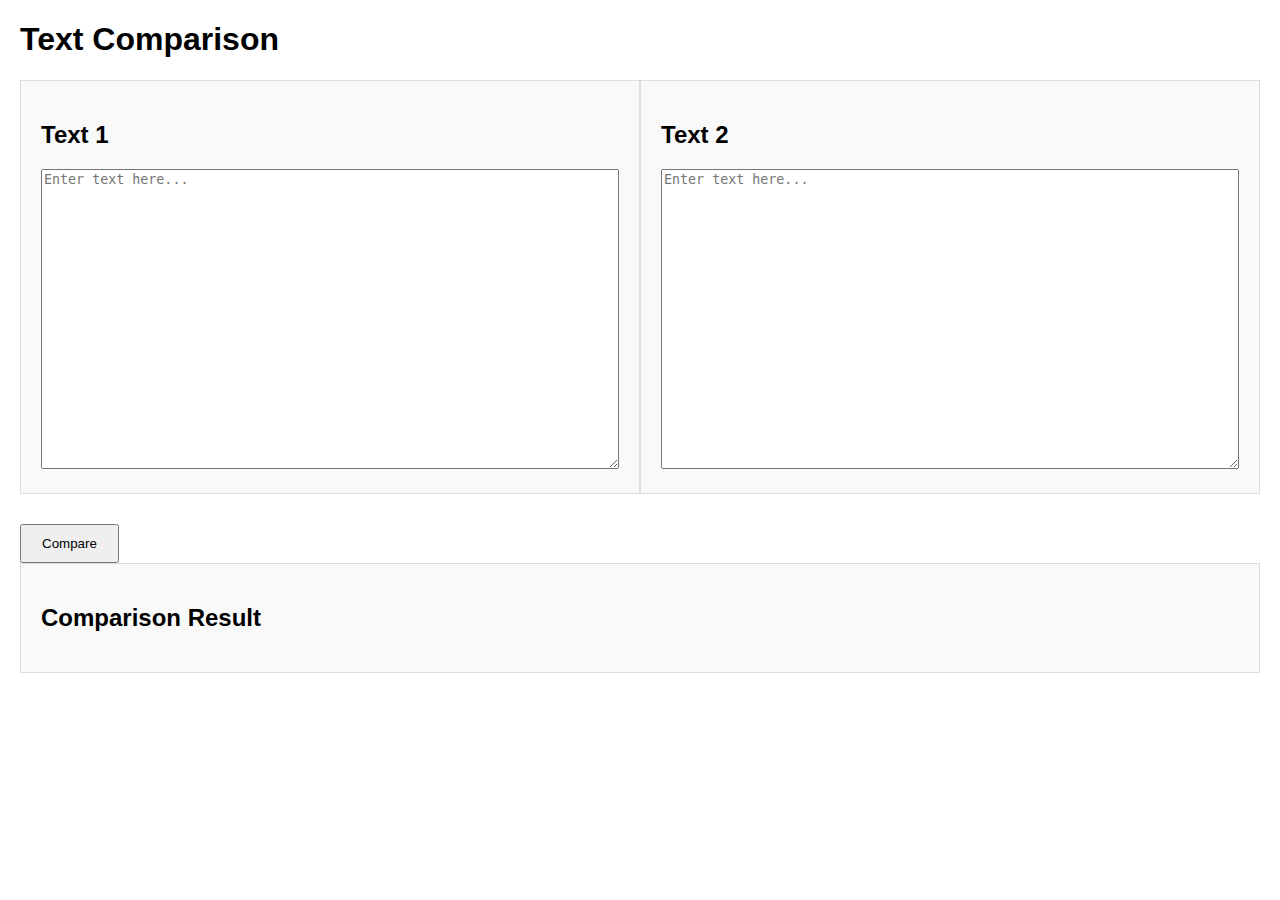
<file: tools/compare-file/index.html>
<!DOCTYPE html>
<html lang="en">
<head>
    <meta charset="UTF-8">
    <meta name="viewport" content="width=device-width, initial-scale=1.0">
    <title>Text Comparison</title>
    <style>
        body {
            font-family: Arial, sans-serif;
            margin: 20px;
        }
        .container {
            display: flex;
            justify-content: space-between;
            margin-bottom: 20px;
        }
        .box {
            width: 48%;
            padding: 20px;
            border: 1px solid #ddd;
            background-color: #f9f9f9;
            overflow: auto;
        }
        textarea {
            width: 100%;
            height: 300px;
            box-sizing: border-box;
        }
        button {
            margin-top: 10px;
            padding: 10px 20px;
        }
        .difference {
            color: red;
            font-weight: bold;
        }
        .result {
            border: 1px solid #ddd;
            padding: 20px;
            background-color: #f9f9f9;
        }
        .result p {
            margin: 0;
        }
    </style>
</head>
<body>

    <h1>Text Comparison</h1>

    <div class="container">
        <div class="box">
            <h2>Text 1</h2>
            <textarea id="text1" placeholder="Enter text here..."></textarea>
        </div>

        <div class="box">
            <h2>Text 2</h2>
            <textarea id="text2" placeholder="Enter text here..."></textarea>
        </div>
    </div>

    <button onclick="compareTexts()">Compare</button>

    <div class="result" id="result">
        <h2>Comparison Result</h2>
        <div id="comparisonOutput"></div>
    </div>

    <script>
        function compareTexts() {
            const text1 = document.getElementById('text1').value;
            const text2 = document.getElementById('text2').value;

            const resultDiv = document.getElementById('comparisonOutput');

            // Split the texts into lines
            const lines1 = text1.split('\n');
            const lines2 = text2.split('\n');

            let result = '';
            const maxLines = Math.max(lines1.length, lines2.length);

            for (let i = 0; i < maxLines; i++) {
                const line1 = lines1[i] || '';
                const line2 = lines2[i] || '';

                if (line1 !== line2) {
                    result += `<p>Line ${i + 1}:</p>
                               <p>Text 1: <span class="difference">${line1}</span></p>
                               <p>Text 2: <span class="difference">${line2}</span></p>`;
                }
            }

            if (result === '') {
                result = '<p>No differences found.</p>';
            }

            resultDiv.innerHTML = result;
        }
    </script>

</body>
</html>
</file>
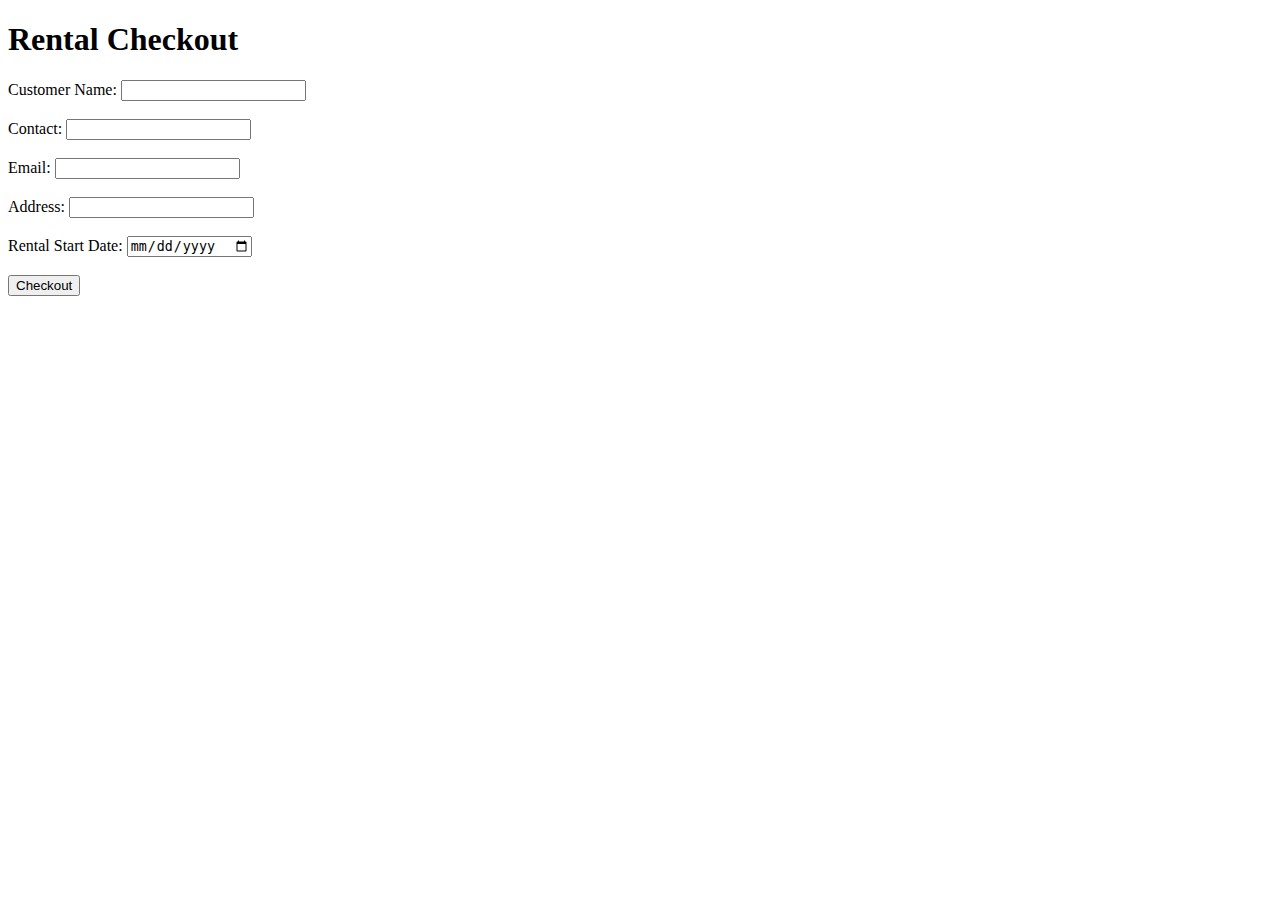
<file: rental/post.html>
<!DOCTYPE html>
<html lang="en">
<head>
    <meta charset="UTF-8">
    <meta name="viewport" content="width=device-width, initial-scale=1.0">
    <title>Rental Checkout</title>
</head>
<body>
    <h1>Rental Checkout</h1>
    <form id="rentalForm">
        <label for="customerName">Customer Name:</label>
        <input type="text" id="customerName" required><br><br>

        <label for="contact">Contact:</label>
        <input type="text" id="contact" required><br><br>

        <label for="email">Email:</label>
        <input type="email" id="email" required><br><br>

        <label for="address">Address:</label>
        <input type="text" id="address" required><br><br>

        <label for="startDate">Rental Start Date:</label>
        <input type="date" id="startDate" required><br><br>

        <button type="submit">Checkout</button>
    </form>

    <script>
        // Replace with your Google Apps Script URL
        const apiUrl = 'https://script.google.com/macros/s/AKfycbx4HGYtw5qw4zFwnuHX-E89PPHDrWBtPmmnvzZ_gCDSvEMC9_6Eu91nRVzACCtHL8ac/exec';  // Replace with your Google Apps Script URL

        // Hardcoded cart items
        const cart = [
            { productName: 'Tent', quantity: 1, rentalDuration: 3 },   // 3 days rental
            { productName: 'Camping Chair', quantity: 2, rentalDuration: 5 }, // 5 days rental
            { productName: 'Sleeping Bag', quantity: 1, rentalDuration: 4 }   // 4 days rental
        ];

        document.getElementById('rentalForm').addEventListener('submit', async function(event) {
            event.preventDefault(); // Prevent form from submitting the traditional way

            const customerName = document.getElementById("customerName").value;
            const contact = document.getElementById("contact").value;
            const email = document.getElementById("email").value;
            const address = document.getElementById("address").value;
            const startDate = document.getElementById("startDate").value;

            // Prepare rental details
            const rentalOrders = cart.map(item => {
                const dueDate = new Date(new Date(startDate).getTime() + (item.rentalDuration * 24 * 60 * 60 * 1000)).toISOString().slice(0, 10);
                return {
                    productName: item.productName,
                    quantity: item.quantity,
                    rentalDuration: item.rentalDuration,
                    startDate,
                    dueDate,
                    customerName,
                    contact,
                    email,
                    address
                };
            });

            // Send data to Google Apps Script
            try {
                const response = await fetch(apiUrl, {
                    method: 'POST',
                    headers: { 'Content-Type': 'application/json' },
                    body: JSON.stringify({
                        action: 'saveRentalOrder', // Change to 'saveRentalOrders' if sending multiple orders
                        orders: rentalOrders // Change to just the order object if sending a single order
                    })
                });

                if (!response.ok) {
                    throw new Error('Network response was not ok');
                }

                const responseData = await response.text(); // or response.json() if expecting JSON
                alert("Response from server: " + responseData);
                
                // Redirect to WhatsApp with order details (optional)
                const encodedMessage = encodeURIComponent(JSON.stringify(rentalOrders, null, 2));
                const whatsappUrl = `https://wa.me/${contact}?text=${encodedMessage}`;
                window.open(whatsappUrl, '_blank');
            } catch (error) {
                console.error('Error:', error);
                alert('Failed to place the rental order. Please try again.');
            }
        });
    </script>
</body>
</html>
</file>
<file: landing/nfh/fonts/icomoon/style.css>
@font-face {
  font-family: 'icomoon';
  src:  url('fonts/icomoon.eot?10si43');
  src:  url('fonts/icomoon.eot?10si43#iefix') format('embedded-opentype'),
    url('fonts/icomoon.ttf?10si43') format('truetype'),
    url('fonts/icomoon.woff?10si43') format('woff'),
    url('fonts/icomoon.svg?10si43#icomoon') format('svg');
  font-weight: normal;
  font-style: normal;
}

[class^="icon-"], [class*=" icon-"] {
  /* use !important to prevent issues with browser extensions that change fonts */
  font-family: 'icomoon' !important;
  speak: none;
  font-style: normal;
  font-weight: normal;
  font-variant: normal;
  text-transform: none;
  line-height: 1;

  /* Better Font Rendering =========== */
  -webkit-font-smoothing: antialiased;
  -moz-osx-font-smoothing: grayscale;
}

.icon-asterisk:before {
  content: "\f069";
}
.icon-plus:before {
  content: "\f067";
}
.icon-question:before {
  content: "\f128";
}
.icon-minus:before {
  content: "\f068";
}
.icon-glass:before {
  content: "\f000";
}
.icon-music:before {
  content: "\f001";
}
.icon-search:before {
  content: "\f002";
}
.icon-envelope-o:before {
  content: "\f003";
}
.icon-heart:before {
  content: "\f004";
}
.icon-star:before {
  content: "\f005";
}
.icon-star-o:before {
  content: "\f006";
}
.icon-user:before {
  content: "\f007";
}
.icon-film:before {
  content: "\f008";
}
.icon-th-large:before {
  content: "\f009";
}
.icon-th:before {
  content: "\f00a";
}
.icon-th-list:before {
  content: "\f00b";
}
.icon-check:before {
  content: "\f00c";
}
.icon-close:before {
  content: "\f00d";
}
.icon-remove:before {
  content: "\f00d";
}
.icon-times:before {
  content: "\f00d";
}
.icon-search-plus:before {
  content: "\f00e";
}
.icon-search-minus:before {
  content: "\f010";
}
.icon-power-off:before {
  content: "\f011";
}
.icon-signal:before {
  content: "\f012";
}
.icon-cog:before {
  content: "\f013";
}
.icon-gear:before {
  content: "\f013";
}
.icon-trash-o:before {
  content: "\f014";
}
.icon-home:before {
  content: "\f015";
}
.icon-file-o:before {
  content: "\f016";
}
.icon-clock-o:before {
  content: "\f017";
}
.icon-road:before {
  content: "\f018";
}
.icon-download:before {
  content: "\f019";
}
.icon-arrow-circle-o-down:before {
  content: "\f01a";
}
.icon-arrow-circle-o-up:before {
  content: "\f01b";
}
.icon-inbox:before {
  content: "\f01c";
}
.icon-play-circle-o:before {
  content: "\f01d";
}
.icon-repeat:before {
  content: "\f01e";
}
.icon-rotate-right:before {
  content: "\f01e";
}
.icon-refresh:before {
  content: "\f021";
}
.icon-list-alt:before {
  content: "\f022";
}
.icon-lock:before {
  content: "\f023";
}
.icon-flag:before {
  content: "\f024";
}
.icon-headphones:before {
  content: "\f025";
}
.icon-volume-off:before {
  content: "\f026";
}
.icon-volume-down:before {
  content: "\f027";
}
.icon-volume-up:before {
  content: "\f028";
}
.icon-qrcode:before {
  content: "\f029";
}
.icon-barcode:before {
  content: "\f02a";
}
.icon-tag:before {
  content: "\f02b";
}
.icon-tags:before {
  content: "\f02c";
}
.icon-book:before {
  content: "\f02d";
}
.icon-bookmark:before {
  content: "\f02e";
}
.icon-print:before {
  content: "\f02f";
}
.icon-camera:before {
  content: "\f030";
}
.icon-font:before {
  content: "\f031";
}
.icon-bold:before {
  content: "\f032";
}
.icon-italic:before {
  content: "\f033";
}
.icon-text-height:before {
  content: "\f034";
}
.icon-text-width:before {
  content: "\f035";
}
.icon-align-left:before {
  content: "\f036";
}
.icon-align-center:before {
  content: "\f037";
}
.icon-align-right:before {
  content: "\f038";
}
.icon-align-justify:before {
  content: "\f039";
}
.icon-list:before {
  content: "\f03a";
}
.icon-dedent:before {
  content: "\f03b";
}
.icon-outdent:before {
  content: "\f03b";
}
.icon-indent:before {
  content: "\f03c";
}
.icon-video-camera:before {
  content: "\f03d";
}
.icon-image:before {
  content: "\f03e";
}
.icon-photo:before {
  content: "\f03e";
}
.icon-picture-o:before {
  content: "\f03e";
}
.icon-pencil:before {
  content: "\f040";
}
.icon-map-marker:before {
  content: "\f041";
}
.icon-adjust:before {
  content: "\f042";
}
.icon-tint:before {
  content: "\f043";
}
.icon-edit:before {
  content: "\f044";
}
.icon-pencil-square-o:before {
  content: "\f044";
}
.icon-share-square-o:before {
  content: "\f045";
}
.icon-check-square-o:before {
  content: "\f046";
}
.icon-arrows:before {
  content: "\f047";
}
.icon-step-backward:before {
  content: "\f048";
}
.icon-fast-backward:before {
  content: "\f049";
}
.icon-backward:before {
  content: "\f04a";
}
.icon-play:before {
  content: "\f04b";
}
.icon-pause:before {
  content: "\f04c";
}
.icon-stop:before {
  content: "\f04d";
}
.icon-forward:before {
  content: "\f04e";
}
.icon-fast-forward:before {
  content: "\f050";
}
.icon-step-forward:before {
  content: "\f051";
}
.icon-eject:before {
  content: "\f052";
}
.icon-chevron-left:before {
  content: "\f053";
}
.icon-chevron-right:before {
  content: "\f054";
}
.icon-plus-circle:before {
  content: "\f055";
}
.icon-minus-circle:before {
  content: "\f056";
}
.icon-times-circle:before {
  content: "\f057";
}
.icon-check-circle:before {
  content: "\f058";
}
.icon-question-circle:before {
  content: "\f059";
}
.icon-info-circle:before {
  content: "\f05a";
}
.icon-crosshairs:before {
  content: "\f05b";
}
.icon-times-circle-o:before {
  content: "\f05c";
}
.icon-check-circle-o:before {
  content: "\f05d";
}
.icon-ban:before {
  content: "\f05e";
}
.icon-arrow-left:before {
  content: "\f060";
}
.icon-arrow-right:before {
  content: "\f061";
}
.icon-arrow-up:before {
  content: "\f062";
}
.icon-arrow-down:before {
  content: "\f063";
}
.icon-mail-forward:before {
  content: "\f064";
}
.icon-share:before {
  content: "\f064";
}
.icon-expand:before {
  content: "\f065";
}
.icon-compress:before {
  content: "\f066";
}
.icon-exclamation-circle:before {
  content: "\f06a";
}
.icon-gift:before {
  content: "\f06b";
}
.icon-leaf:before {
  content: "\f06c";
}
.icon-fire:before {
  content: "\f06d";
}
.icon-eye:before {
  content: "\f06e";
}
.icon-eye-slash:before {
  content: "\f070";
}
.icon-exclamation-triangle:before {
  content: "\f071";
}
.icon-warning:before {
  content: "\f071";
}
.icon-plane:before {
  content: "\f072";
}
.icon-calendar:before {
  content: "\f073";
}
.icon-random:before {
  content: "\f074";
}
.icon-comment:before {
  content: "\f075";
}
.icon-magnet:before {
  content: "\f076";
}
.icon-chevron-up:before {
  content: "\f077";
}
.icon-chevron-down:before {
  content: "\f078";
}
.icon-retweet:before {
  content: "\f079";
}
.icon-shopping-cart:before {
  content: "\f07a";
}
.icon-folder:before {
  content: "\f07b";
}
.icon-folder-open:before {
  content: "\f07c";
}
.icon-arrows-v:before {
  content: "\f07d";
}
.icon-arrows-h:before {
  content: "\f07e";
}
.icon-bar-chart:before {
  content: "\f080";
}
.icon-bar-chart-o:before {
  content: "\f080";
}
.icon-twitter-square:before {
  content: "\f081";
}
.icon-facebook-square:before {
  content: "\f082";
}
.icon-camera-retro:before {
  content: "\f083";
}
.icon-key:before {
  content: "\f084";
}
.icon-cogs:before {
  content: "\f085";
}
.icon-gears:before {
  content: "\f085";
}
.icon-comments:before {
  content: "\f086";
}
.icon-thumbs-o-up:before {
  content: "\f087";
}
.icon-thumbs-o-down:before {
  content: "\f088";
}
.icon-star-half:before {
  content: "\f089";
}
.icon-heart-o:before {
  content: "\f08a";
}
.icon-sign-out:before {
  content: "\f08b";
}
.icon-linkedin-square:before {
  content: "\f08c";
}
.icon-thumb-tack:before {
  content: "\f08d";
}
.icon-external-link:before {
  content: "\f08e";
}
.icon-sign-in:before {
  content: "\f090";
}
.icon-trophy:before {
  content: "\f091";
}
.icon-github-square:before {
  content: "\f092";
}
.icon-upload:before {
  content: "\f093";
}
.icon-lemon-o:before {
  content: "\f094";
}
.icon-phone:before {
  content: "\f095";
}
.icon-square-o:before {
  content: "\f096";
}
.icon-bookmark-o:before {
  content: "\f097";
}
.icon-phone-square:before {
  content: "\f098";
}
.icon-twitter:before {
  content: "\f099";
}
.icon-facebook:before {
  content: "\f09a";
}
.icon-facebook-f:before {
  content: "\f09a";
}
.icon-github:before {
  content: "\f09b";
}
.icon-unlock:before {
  content: "\f09c";
}
.icon-credit-card:before {
  content: "\f09d";
}
.icon-feed:before {
  content: "\f09e";
}
.icon-rss:before {
  content: "\f09e";
}
.icon-hdd-o:before {
  content: "\f0a0";
}
.icon-bullhorn:before {
  content: "\f0a1";
}
.icon-bell-o:before {
  content: "\f0a2";
}
.icon-certificate:before {
  content: "\f0a3";
}
.icon-hand-o-right:before {
  content: "\f0a4";
}
.icon-hand-o-left:before {
  content: "\f0a5";
}
.icon-hand-o-up:before {
  content: "\f0a6";
}
.icon-hand-o-down:before {
  content: "\f0a7";
}
.icon-arrow-circle-left:before {
  content: "\f0a8";
}
.icon-arrow-circle-right:before {
  content: "\f0a9";
}
.icon-arrow-circle-up:before {
  content: "\f0aa";
}
.icon-arrow-circle-down:before {
  content: "\f0ab";
}
.icon-globe:before {
  content: "\f0ac";
}
.icon-wrench:before {
  content: "\f0ad";
}
.icon-tasks:before {
  content: "\f0ae";
}
.icon-filter:before {
  content: "\f0b0";
}
.icon-briefcase:before {
  content: "\f0b1";
}
.icon-arrows-alt:before {
  content: "\f0b2";
}
.icon-group:before {
  content: "\f0c0";
}
.icon-users:before {
  content: "\f0c0";
}
.icon-chain:before {
  content: "\f0c1";
}
.icon-link:before {
  content: "\f0c1";
}
.icon-cloud:before {
  content: "\f0c2";
}
.icon-flask:before {
  content: "\f0c3";
}
.icon-cut:before {
  content: "\f0c4";
}
.icon-scissors:before {
  content: "\f0c4";
}
.icon-copy:before {
  content: "\f0c5";
}
.icon-files-o:before {
  content: "\f0c5";
}
.icon-paperclip:before {
  content: "\f0c6";
}
.icon-floppy-o:before {
  content: "\f0c7";
}
.icon-save:before {
  content: "\f0c7";
}
.icon-square:before {
  content: "\f0c8";
}
.icon-bars:before {
  content: "\f0c9";
}
.icon-navicon:before {
  content: "\f0c9";
}
.icon-reorder:before {
  content: "\f0c9";
}
.icon-list-ul:before {
  content: "\f0ca";
}
.icon-list-ol:before {
  content: "\f0cb";
}
.icon-strikethrough:before {
  content: "\f0cc";
}
.icon-underline:before {
  content: "\f0cd";
}
.icon-table:before {
  content: "\f0ce";
}
.icon-magic:before {
  content: "\f0d0";
}
.icon-truck:before {
  content: "\f0d1";
}
.icon-pinterest:before {
  content: "\f0d2";
}
.icon-pinterest-square:before {
  content: "\f0d3";
}
.icon-google-plus-square:before {
  content: "\f0d4";
}
.icon-google-plus:before {
  content: "\f0d5";
}
.icon-money:before {
  content: "\f0d6";
}
.icon-caret-down:before {
  content: "\f0d7";
}
.icon-caret-up:before {
  content: "\f0d8";
}
.icon-caret-left:before {
  content: "\f0d9";
}
.icon-caret-right:before {
  content: "\f0da";
}
.icon-columns:before {
  content: "\f0db";
}
.icon-sort:before {
  content: "\f0dc";
}
.icon-unsorted:before {
  content: "\f0dc";
}
.icon-sort-desc:before {
  content: "\f0dd";
}
.icon-sort-down:before {
  content: "\f0dd";
}
.icon-sort-asc:before {
  content: "\f0de";
}
.icon-sort-up:before {
  content: "\f0de";
}
.icon-envelope:before {
  content: "\f0e0";
}
.icon-linkedin:before {
  content: "\f0e1";
}
.icon-rotate-left:before {
  content: "\f0e2";
}
.icon-undo:before {
  content: "\f0e2";
}
.icon-gavel:before {
  content: "\f0e3";
}
.icon-legal:before {
  content: "\f0e3";
}
.icon-dashboard:before {
  content: "\f0e4";
}
.icon-tachometer:before {
  content: "\f0e4";
}
.icon-comment-o:before {
  content: "\f0e5";
}
.icon-comments-o:before {
  content: "\f0e6";
}
.icon-bolt:before {
  content: "\f0e7";
}
.icon-flash:before {
  content: "\f0e7";
}
.icon-sitemap:before {
  content: "\f0e8";
}
.icon-umbrella:before {
  content: "\f0e9";
}
.icon-clipboard:before {
  content: "\f0ea";
}
.icon-paste:before {
  content: "\f0ea";
}
.icon-lightbulb-o:before {
  content: "\f0eb";
}
.icon-exchange:before {
  content: "\f0ec";
}
.icon-cloud-download:before {
  content: "\f0ed";
}
.icon-cloud-upload:before {
  content: "\f0ee";
}
.icon-user-md:before {
  content: "\f0f0";
}
.icon-stethoscope:before {
  content: "\f0f1";
}
.icon-suitcase:before {
  content: "\f0f2";
}
.icon-bell:before {
  content: "\f0f3";
}
.icon-coffee:before {
  content: "\f0f4";
}
.icon-cutlery:before {
  content: "\f0f5";
}
.icon-file-text-o:before {
  content: "\f0f6";
}
.icon-building-o:before {
  content: "\f0f7";
}
.icon-hospital-o:before {
  content: "\f0f8";
}
.icon-ambulance:before {
  content: "\f0f9";
}
.icon-medkit:before {
  content: "\f0fa";
}
.icon-fighter-jet:before {
  content: "\f0fb";
}
.icon-beer:before {
  content: "\f0fc";
}
.icon-h-square:before {
  content: "\f0fd";
}
.icon-plus-square:before {
  content: "\f0fe";
}
.icon-angle-double-left:before {
  content: "\f100";
}
.icon-angle-double-right:before {
  content: "\f101";
}
.icon-angle-double-up:before {
  content: "\f102";
}
.icon-angle-double-down:before {
  content: "\f103";
}
.icon-angle-left:before {
  content: "\f104";
}
.icon-angle-right:before {
  content: "\f105";
}
.icon-angle-up:before {
  content: "\f106";
}
.icon-angle-down:before {
  content: "\f107";
}
.icon-desktop:before {
  content: "\f108";
}
.icon-laptop:before {
  content: "\f109";
}
.icon-tablet:before {
  content: "\f10a";
}
.icon-mobile:before {
  content: "\f10b";
}
.icon-mobile-phone:before {
  content: "\f10b";
}
.icon-circle-o:before {
  content: "\f10c";
}
.icon-quote-left:before {
  content: "\f10d";
}
.icon-quote-right:before {
  content: "\f10e";
}
.icon-spinner:before {
  content: "\f110";
}
.icon-circle:before {
  content: "\f111";
}
.icon-mail-reply:before {
  content: "\f112";
}
.icon-reply:before {
  content: "\f112";
}
.icon-github-alt:before {
  content: "\f113";
}
.icon-folder-o:before {
  content: "\f114";
}
.icon-folder-open-o:before {
  content: "\f115";
}
.icon-smile-o:before {
  content: "\f118";
}
.icon-frown-o:before {
  content: "\f119";
}
.icon-meh-o:before {
  content: "\f11a";
}
.icon-gamepad:before {
  content: "\f11b";
}
.icon-keyboard-o:before {
  content: "\f11c";
}
.icon-flag-o:before {
  content: "\f11d";
}
.icon-flag-checkered:before {
  content: "\f11e";
}
.icon-terminal:before {
  content: "\f120";
}
.icon-code:before {
  content: "\f121";
}
.icon-mail-reply-all:before {
  content: "\f122";
}
.icon-reply-all:before {
  content: "\f122";
}
.icon-star-half-empty:before {
  content: "\f123";
}
.icon-star-half-full:before {
  content: "\f123";
}
.icon-star-half-o:before {
  content: "\f123";
}
.icon-location-arrow:before {
  content: "\f124";
}
.icon-crop:before {
  content: "\f125";
}
.icon-code-fork:before {
  content: "\f126";
}
.icon-chain-broken:before {
  content: "\f127";
}
.icon-unlink:before {
  content: "\f127";
}
.icon-info:before {
  content: "\f129";
}
.icon-exclamation:before {
  content: "\f12a";
}
.icon-superscript:before {
  content: "\f12b";
}
.icon-subscript:before {
  content: "\f12c";
}
.icon-eraser:before {
  content: "\f12d";
}
.icon-puzzle-piece:before {
  content: "\f12e";
}
.icon-microphone:before {
  content: "\f130";
}
.icon-microphone-slash:before {
  content: "\f131";
}
.icon-shield:before {
  content: "\f132";
}
.icon-calendar-o:before {
  content: "\f133";
}
.icon-fire-extinguisher:before {
  content: "\f134";
}
.icon-rocket:before {
  content: "\f135";
}
.icon-maxcdn:before {
  content: "\f136";
}
.icon-chevron-circle-left:before {
  content: "\f137";
}
.icon-chevron-circle-right:before {
  content: "\f138";
}
.icon-chevron-circle-up:before {
  content: "\f139";
}
.icon-chevron-circle-down:before {
  content: "\f13a";
}
.icon-html5:before {
  content: "\f13b";
}
.icon-css3:before {
  content: "\f13c";
}
.icon-anchor:before {
  content: "\f13d";
}
.icon-unlock-alt:before {
  content: "\f13e";
}
.icon-bullseye:before {
  content: "\f140";
}
.icon-ellipsis-h:before {
  content: "\f141";
}
.icon-ellipsis-v:before {
  content: "\f142";
}
.icon-rss-square:before {
  content: "\f143";
}
.icon-play-circle:before {
  content: "\f144";
}
.icon-ticket:before {
  content: "\f145";
}
.icon-minus-square:before {
  content: "\f146";
}
.icon-minus-square-o:before {
  content: "\f147";
}
.icon-level-up:before {
  content: "\f148";
}
.icon-level-down:before {
  content: "\f149";
}
.icon-check-square:before {
  content: "\f14a";
}
.icon-pencil-square:before {
  content: "\f14b";
}
.icon-external-link-square:before {
  content: "\f14c";
}
.icon-share-square:before {
  content: "\f14d";
}
.icon-compass:before {
  content: "\f14e";
}
.icon-caret-square-o-down:before {
  content: "\f150";
}
.icon-toggle-down:before {
  content: "\f150";
}
.icon-caret-square-o-up:before {
  content: "\f151";
}
.icon-toggle-up:before {
  content: "\f151";
}
.icon-caret-square-o-right:before {
  content: "\f152";
}
.icon-toggle-right:before {
  content: "\f152";
}
.icon-eur:before {
  content: "\f153";
}
.icon-euro:before {
  content: "\f153";
}
.icon-gbp:before {
  content: "\f154";
}
.icon-dollar:before {
  content: "\f155";
}
.icon-usd:before {
  content: "\f155";
}
.icon-inr:before {
  content: "\f156";
}
.icon-rupee:before {
  content: "\f156";
}
.icon-cny:before {
  content: "\f157";
}
.icon-jpy:before {
  content: "\f157";
}
.icon-rmb:before {
  content: "\f157";
}
.icon-yen:before {
  content: "\f157";
}
.icon-rouble:before {
  content: "\f158";
}
.icon-rub:before {
  content: "\f158";
}
.icon-ruble:before {
  content: "\f158";
}
.icon-krw:before {
  content: "\f159";
}
.icon-won:before {
  content: "\f159";
}
.icon-bitcoin:before {
  content: "\f15a";
}
.icon-btc:before {
  content: "\f15a";
}
.icon-file:before {
  content: "\f15b";
}
.icon-file-text:before {
  content: "\f15c";
}
.icon-sort-alpha-asc:before {
  content: "\f15d";
}
.icon-sort-alpha-desc:before {
  content: "\f15e";
}
.icon-sort-amount-asc:before {
  content: "\f160";
}
.icon-sort-amount-desc:before {
  content: "\f161";
}
.icon-sort-numeric-asc:before {
  content: "\f162";
}
.icon-sort-numeric-desc:before {
  content: "\f163";
}
.icon-thumbs-up:before {
  content: "\f164";
}
.icon-thumbs-down:before {
  content: "\f165";
}
.icon-youtube-square:before {
  content: "\f166";
}
.icon-youtube:before {
  content: "\f167";
}
.icon-xing:before {
  content: "\f168";
}
.icon-xing-square:before {
  content: "\f169";
}
.icon-youtube-play:before {
  content: "\f16a";
}
.icon-dropbox:before {
  content: "\f16b";
}
.icon-stack-overflow:before {
  content: "\f16c";
}
.icon-instagram:before {
  content: "\f16d";
}
.icon-flickr:before {
  content: "\f16e";
}
.icon-adn:before {
  content: "\f170";
}
.icon-bitbucket:before {
  content: "\f171";
}
.icon-bitbucket-square:before {
  content: "\f172";
}
.icon-tumblr:before {
  content: "\f173";
}
.icon-tumblr-square:before {
  content: "\f174";
}
.icon-long-arrow-down:before {
  content: "\f175";
}
.icon-long-arrow-up:before {
  content: "\f176";
}
.icon-long-arrow-left:before {
  content: "\f177";
}
.icon-long-arrow-right:before {
  content: "\f178";
}
.icon-apple:before {
  content: "\f179";
}
.icon-windows:before {
  content: "\f17a";
}
.icon-android:before {
  content: "\f17b";
}
.icon-linux:before {
  content: "\f17c";
}
.icon-dribbble:before {
  content: "\f17d";
}
.icon-skype:before {
  content: "\f17e";
}
.icon-foursquare:before {
  content: "\f180";
}
.icon-trello:before {
  content: "\f181";
}
.icon-female:before {
  content: "\f182";
}
.icon-male:before {
  content: "\f183";
}
.icon-gittip:before {
  content: "\f184";
}
.icon-gratipay:before {
  content: "\f184";
}
.icon-sun-o:before {
  content: "\f185";
}
.icon-moon-o:before {
  content: "\f186";
}
.icon-archive:before {
  content: "\f187";
}
.icon-bug:before {
  content: "\f188";
}
.icon-vk:before {
  content: "\f189";
}
.icon-weibo:before {
  content: "\f18a";
}
.icon-renren:before {
  content: "\f18b";
}
.icon-pagelines:before {
  content: "\f18c";
}
.icon-stack-exchange:before {
  content: "\f18d";
}
.icon-arrow-circle-o-right:before {
  content: "\f18e";
}
.icon-arrow-circle-o-left:before {
  content: "\f190";
}
.icon-caret-square-o-left:before {
  content: "\f191";
}
.icon-toggle-left:before {
  content: "\f191";
}
.icon-dot-circle-o:before {
  content: "\f192";
}
.icon-wheelchair:before {
  content: "\f193";
}
.icon-vimeo-square:before {
  content: "\f194";
}
.icon-try:before {
  content: "\f195";
}
.icon-turkish-lira:before {
  content: "\f195";
}
.icon-plus-square-o:before {
  content: "\f196";
}
.icon-space-shuttle:before {
  content: "\f197";
}
.icon-slack:before {
  content: "\f198";
}
.icon-envelope-square:before {
  content: "\f199";
}
.icon-wordpress:before {
  content: "\f19a";
}
.icon-openid:before {
  content: "\f19b";
}
.icon-bank:before {
  content: "\f19c";
}
.icon-institution:before {
  content: "\f19c";
}
.icon-university:before {
  content: "\f19c";
}
.icon-graduation-cap:before {
  content: "\f19d";
}
.icon-mortar-board:before {
  content: "\f19d";
}
.icon-yahoo:before {
  content: "\f19e";
}
.icon-google:before {
  content: "\f1a0";
}
.icon-reddit:before {
  content: "\f1a1";
}
.icon-reddit-square:before {
  content: "\f1a2";
}
.icon-stumbleupon-circle:before {
  content: "\f1a3";
}
.icon-stumbleupon:before {
  content: "\f1a4";
}
.icon-delicious:before {
  content: "\f1a5";
}
.icon-digg:before {
  content: "\f1a6";
}
.icon-pied-piper-pp:before {
  content: "\f1a7";
}
.icon-pied-piper-alt:before {
  content: "\f1a8";
}
.icon-drupal:before {
  content: "\f1a9";
}
.icon-joomla:before {
  content: "\f1aa";
}
.icon-language:before {
  content: "\f1ab";
}
.icon-fax:before {
  content: "\f1ac";
}
.icon-building:before {
  content: "\f1ad";
}
.icon-child:before {
  content: "\f1ae";
}
.icon-paw:before {
  content: "\f1b0";
}
.icon-spoon:before {
  content: "\f1b1";
}
.icon-cube:before {
  content: "\f1b2";
}
.icon-cubes:before {
  content: "\f1b3";
}
.icon-behance:before {
  content: "\f1b4";
}
.icon-behance-square:before {
  content: "\f1b5";
}
.icon-steam:before {
  content: "\f1b6";
}
.icon-steam-square:before {
  content: "\f1b7";
}
.icon-recycle:before {
  content: "\f1b8";
}
.icon-automobile:before {
  content: "\f1b9";
}
.icon-car:before {
  content: "\f1b9";
}
.icon-cab:before {
  content: "\f1ba";
}
.icon-taxi:before {
  content: "\f1ba";
}
.icon-tree:before {
  content: "\f1bb";
}
.icon-spotify:before {
  content: "\f1bc";
}
.icon-deviantart:before {
  content: "\f1bd";
}
.icon-soundcloud:before {
  content: "\f1be";
}
.icon-database:before {
  content: "\f1c0";
}
.icon-file-pdf-o:before {
  content: "\f1c1";
}
.icon-file-word-o:before {
  content: "\f1c2";
}
.icon-file-excel-o:before {
  content: "\f1c3";
}
.icon-file-powerpoint-o:before {
  content: "\f1c4";
}
.icon-file-image-o:before {
  content: "\f1c5";
}
.icon-file-photo-o:before {
  content: "\f1c5";
}
.icon-file-picture-o:before {
  content: "\f1c5";
}
.icon-file-archive-o:before {
  content: "\f1c6";
}
.icon-file-zip-o:before {
  content: "\f1c6";
}
.icon-file-audio-o:before {
  content: "\f1c7";
}
.icon-file-sound-o:before {
  content: "\f1c7";
}
.icon-file-movie-o:before {
  content: "\f1c8";
}
.icon-file-video-o:before {
  content: "\f1c8";
}
.icon-file-code-o:before {
  content: "\f1c9";
}
.icon-vine:before {
  content: "\f1ca";
}
.icon-codepen:before {
  content: "\f1cb";
}
.icon-jsfiddle:before {
  content: "\f1cc";
}
.icon-life-bouy:before {
  content: "\f1cd";
}
.icon-life-buoy:before {
  content: "\f1cd";
}
.icon-life-ring:before {
  content: "\f1cd";
}
.icon-life-saver:before {
  content: "\f1cd";
}
.icon-support:before {
  content: "\f1cd";
}
.icon-circle-o-notch:before {
  content: "\f1ce";
}
.icon-ra:before {
  content: "\f1d0";
}
.icon-rebel:before {
  content: "\f1d0";
}
.icon-resistance:before {
  content: "\f1d0";
}
.icon-empire:before {
  content: "\f1d1";
}
.icon-ge:before {
  content: "\f1d1";
}
.icon-git-square:before {
  content: "\f1d2";
}
.icon-git:before {
  content: "\f1d3";
}
.icon-hacker-news:before {
  content: "\f1d4";
}
.icon-y-combinator-square:before {
  content: "\f1d4";
}
.icon-yc-square:before {
  content: "\f1d4";
}
.icon-tencent-weibo:before {
  content: "\f1d5";
}
.icon-qq:before {
  content: "\f1d6";
}
.icon-wechat:before {
  content: "\f1d7";
}
.icon-weixin:before {
  content: "\f1d7";
}
.icon-paper-plane:before {
  content: "\f1d8";
}
.icon-send:before {
  content: "\f1d8";
}
.icon-paper-plane-o:before {
  content: "\f1d9";
}
.icon-send-o:before {
  content: "\f1d9";
}
.icon-history:before {
  content: "\f1da";
}
.icon-circle-thin:before {
  content: "\f1db";
}
.icon-header:before {
  content: "\f1dc";
}
.icon-paragraph:before {
  content: "\f1dd";
}
.icon-sliders:before {
  content: "\f1de";
}
.icon-share-alt:before {
  content: "\f1e0";
}
.icon-share-alt-square:before {
  content: "\f1e1";
}
.icon-bomb:before {
  content: "\f1e2";
}
.icon-futbol-o:before {
  content: "\f1e3";
}
.icon-soccer-ball-o:before {
  content: "\f1e3";
}
.icon-tty:before {
  content: "\f1e4";
}
.icon-binoculars:before {
  content: "\f1e5";
}
.icon-plug:before {
  content: "\f1e6";
}
.icon-slideshare:before {
  content: "\f1e7";
}
.icon-twitch:before {
  content: "\f1e8";
}
.icon-yelp:before {
  content: "\f1e9";
}
.icon-newspaper-o:before {
  content: "\f1ea";
}
.icon-wifi:before {
  content: "\f1eb";
}
.icon-calculator:before {
  content: "\f1ec";
}
.icon-paypal:before {
  content: "\f1ed";
}
.icon-google-wallet:before {
  content: "\f1ee";
}
.icon-cc-visa:before {
  content: "\f1f0";
}
.icon-cc-mastercard:before {
  content: "\f1f1";
}
.icon-cc-discover:before {
  content: "\f1f2";
}
.icon-cc-amex:before {
  content: "\f1f3";
}
.icon-cc-paypal:before {
  content: "\f1f4";
}
.icon-cc-stripe:before {
  content: "\f1f5";
}
.icon-bell-slash:before {
  content: "\f1f6";
}
.icon-bell-slash-o:before {
  content: "\f1f7";
}
.icon-trash:before {
  content: "\f1f8";
}
.icon-copyright:before {
  content: "\f1f9";
}
.icon-at:before {
  content: "\f1fa";
}
.icon-eyedropper:before {
  content: "\f1fb";
}
.icon-paint-brush:before {
  content: "\f1fc";
}
.icon-birthday-cake:before {
  content: "\f1fd";
}
.icon-area-chart:before {
  content: "\f1fe";
}
.icon-pie-chart:before {
  content: "\f200";
}
.icon-line-chart:before {
  content: "\f201";
}
.icon-lastfm:before {
  content: "\f202";
}
.icon-lastfm-square:before {
  content: "\f203";
}
.icon-toggle-off:before {
  content: "\f204";
}
.icon-toggle-on:before {
  content: "\f205";
}
.icon-bicycle:before {
  content: "\f206";
}
.icon-bus:before {
  content: "\f207";
}
.icon-ioxhost:before {
  content: "\f208";
}
.icon-angellist:before {
  content: "\f209";
}
.icon-cc:before {
  content: "\f20a";
}
.icon-ils:before {
  content: "\f20b";
}
.icon-shekel:before {
  content: "\f20b";
}
.icon-sheqel:before {
  content: "\f20b";
}
.icon-meanpath:before {
  content: "\f20c";
}
.icon-buysellads:before {
  content: "\f20d";
}
.icon-connectdevelop:before {
  content: "\f20e";
}
.icon-dashcube:before {
  content: "\f210";
}
.icon-forumbee:before {
  content: "\f211";
}
.icon-leanpub:before {
  content: "\f212";
}
.icon-sellsy:before {
  content: "\f213";
}
.icon-shirtsinbulk:before {
  content: "\f214";
}
.icon-simplybuilt:before {
  content: "\f215";
}
.icon-skyatlas:before {
  content: "\f216";
}
.icon-cart-plus:before {
  content: "\f217";
}
.icon-cart-arrow-down:before {
  content: "\f218";
}
.icon-diamond:before {
  content: "\f219";
}
.icon-ship:before {
  content: "\f21a";
}
.icon-user-secret:before {
  content: "\f21b";
}
.icon-motorcycle:before {
  content: "\f21c";
}
.icon-street-view:before {
  content: "\f21d";
}
.icon-heartbeat:before {
  content: "\f21e";
}
.icon-venus:before {
  content: "\f221";
}
.icon-mars:before {
  content: "\f222";
}
.icon-mercury:before {
  content: "\f223";
}
.icon-intersex:before {
  content: "\f224";
}
.icon-transgender:before {
  content: "\f224";
}
.icon-transgender-alt:before {
  content: "\f225";
}
.icon-venus-double:before {
  content: "\f226";
}
.icon-mars-double:before {
  content: "\f227";
}
.icon-venus-mars:before {
  content: "\f228";
}
.icon-mars-stroke:before {
  content: "\f229";
}
.icon-mars-stroke-v:before {
  content: "\f22a";
}
.icon-mars-stroke-h:before {
  content: "\f22b";
}
.icon-neuter:before {
  content: "\f22c";
}
.icon-genderless:before {
  content: "\f22d";
}
.icon-facebook-official:before {
  content: "\f230";
}
.icon-pinterest-p:before {
  content: "\f231";
}
.icon-whatsapp:before {
  content: "\f232";
}
.icon-server:before {
  content: "\f233";
}
.icon-user-plus:before {
  content: "\f234";
}
.icon-user-times:before {
  content: "\f235";
}
.icon-bed:before {
  content: "\f236";
}
.icon-hotel:before {
  content: "\f236";
}
.icon-viacoin:before {
  content: "\f237";
}
.icon-train:before {
  content: "\f238";
}
.icon-subway:before {
  content: "\f239";
}
.icon-medium:before {
  content: "\f23a";
}
.icon-y-combinator:before {
  content: "\f23b";
}
.icon-yc:before {
  content: "\f23b";
}
.icon-optin-monster:before {
  content: "\f23c";
}
.icon-opencart:before {
  content: "\f23d";
}
.icon-expeditedssl:before {
  content: "\f23e";
}
.icon-battery:before {
  content: "\f240";
}
.icon-battery-4:before {
  content: "\f240";
}
.icon-battery-full:before {
  content: "\f240";
}
.icon-battery-3:before {
  content: "\f241";
}
.icon-battery-three-quarters:before {
  content: "\f241";
}
.icon-battery-2:before {
  content: "\f242";
}
.icon-battery-half:before {
  content: "\f242";
}
.icon-battery-1:before {
  content: "\f243";
}
.icon-battery-quarter:before {
  content: "\f243";
}
.icon-battery-0:before {
  content: "\f244";
}
.icon-battery-empty:before {
  content: "\f244";
}
.icon-mouse-pointer:before {
  content: "\f245";
}
.icon-i-cursor:before {
  content: "\f246";
}
.icon-object-group:before {
  content: "\f247";
}
.icon-object-ungroup:before {
  content: "\f248";
}
.icon-sticky-note:before {
  content: "\f249";
}
.icon-sticky-note-o:before {
  content: "\f24a";
}
.icon-cc-jcb:before {
  content: "\f24b";
}
.icon-cc-diners-club:before {
  content: "\f24c";
}
.icon-clone:before {
  content: "\f24d";
}
.icon-balance-scale:before {
  content: "\f24e";
}
.icon-hourglass-o:before {
  content: "\f250";
}
.icon-hourglass-1:before {
  content: "\f251";
}
.icon-hourglass-start:before {
  content: "\f251";
}
.icon-hourglass-2:before {
  content: "\f252";
}
.icon-hourglass-half:before {
  content: "\f252";
}
.icon-hourglass-3:before {
  content: "\f253";
}
.icon-hourglass-end:before {
  content: "\f253";
}
.icon-hourglass:before {
  content: "\f254";
}
.icon-hand-grab-o:before {
  content: "\f255";
}
.icon-hand-rock-o:before {
  content: "\f255";
}
.icon-hand-paper-o:before {
  content: "\f256";
}
.icon-hand-stop-o:before {
  content: "\f256";
}
.icon-hand-scissors-o:before {
  content: "\f257";
}
.icon-hand-lizard-o:before {
  content: "\f258";
}
.icon-hand-spock-o:before {
  content: "\f259";
}
.icon-hand-pointer-o:before {
  content: "\f25a";
}
.icon-hand-peace-o:before {
  content: "\f25b";
}
.icon-trademark:before {
  content: "\f25c";
}
.icon-registered:before {
  content: "\f25d";
}
.icon-creative-commons:before {
  content: "\f25e";
}
.icon-gg:before {
  content: "\f260";
}
.icon-gg-circle:before {
  content: "\f261";
}
.icon-tripadvisor:before {
  content: "\f262";
}
.icon-odnoklassniki:before {
  content: "\f263";
}
.icon-odnoklassniki-square:before {
  content: "\f264";
}
.icon-get-pocket:before {
  content: "\f265";
}
.icon-wikipedia-w:before {
  content: "\f266";
}
.icon-safari:before {
  content: "\f267";
}
.icon-chrome:before {
  content: "\f268";
}
.icon-firefox:before {
  content: "\f269";
}
.icon-opera:before {
  content: "\f26a";
}
.icon-internet-explorer:before {
  content: "\f26b";
}
.icon-television:before {
  content: "\f26c";
}
.icon-tv:before {
  content: "\f26c";
}
.icon-contao:before {
  content: "\f26d";
}
.icon-500px:before {
  content: "\f26e";
}
.icon-amazon:before {
  content: "\f270";
}
.icon-calendar-plus-o:before {
  content: "\f271";
}
.icon-calendar-minus-o:before {
  content: "\f272";
}
.icon-calendar-times-o:before {
  content: "\f273";
}
.icon-calendar-check-o:before {
  content: "\f274";
}
.icon-industry:before {
  content: "\f275";
}
.icon-map-pin:before {
  content: "\f276";
}
.icon-map-signs:before {
  content: "\f277";
}
.icon-map-o:before {
  content: "\f278";
}
.icon-map:before {
  content: "\f279";
}
.icon-commenting:before {
  content: "\f27a";
}
.icon-commenting-o:before {
  content: "\f27b";
}
.icon-houzz:before {
  content: "\f27c";
}
.icon-vimeo:before {
  content: "\f27d";
}
.icon-black-tie:before {
  content: "\f27e";
}
.icon-fonticons:before {
  content: "\f280";
}
.icon-reddit-alien:before {
  content: "\f281";
}
.icon-edge:before {
  content: "\f282";
}
.icon-credit-card-alt:before {
  content: "\f283";
}
.icon-codiepie:before {
  content: "\f284";
}
.icon-modx:before {
  content: "\f285";
}
.icon-fort-awesome:before {
  content: "\f286";
}
.icon-usb:before {
  content: "\f287";
}
.icon-product-hunt:before {
  content: "\f288";
}
.icon-mixcloud:before {
  content: "\f289";
}
.icon-scribd:before {
  content: "\f28a";
}
.icon-pause-circle:before {
  content: "\f28b";
}
.icon-pause-circle-o:before {
  content: "\f28c";
}
.icon-stop-circle:before {
  content: "\f28d";
}
.icon-stop-circle-o:before {
  content: "\f28e";
}
.icon-shopping-bag:before {
  content: "\f290";
}
.icon-shopping-basket:before {
  content: "\f291";
}
.icon-hashtag:before {
  content: "\f292";
}
.icon-bluetooth:before {
  content: "\f293";
}
.icon-bluetooth-b:before {
  content: "\f294";
}
.icon-percent:before {
  content: "\f295";
}
.icon-gitlab:before {
  content: "\f296";
}
.icon-wpbeginner:before {
  content: "\f297";
}
.icon-wpforms:before {
  content: "\f298";
}
.icon-envira:before {
  content: "\f299";
}
.icon-universal-access:before {
  content: "\f29a";
}
.icon-wheelchair-alt:before {
  content: "\f29b";
}
.icon-question-circle-o:before {
  content: "\f29c";
}
.icon-blind:before {
  content: "\f29d";
}
.icon-audio-description:before {
  content: "\f29e";
}
.icon-volume-control-phone:before {
  content: "\f2a0";
}
.icon-braille:before {
  content: "\f2a1";
}
.icon-assistive-listening-systems:before {
  content: "\f2a2";
}
.icon-american-sign-language-interpreting:before {
  content: "\f2a3";
}
.icon-asl-interpreting:before {
  content: "\f2a3";
}
.icon-deaf:before {
  content: "\f2a4";
}
.icon-deafness:before {
  content: "\f2a4";
}
.icon-hard-of-hearing:before {
  content: "\f2a4";
}
.icon-glide:before {
  content: "\f2a5";
}
.icon-glide-g:before {
  content: "\f2a6";
}
.icon-sign-language:before {
  content: "\f2a7";
}
.icon-signing:before {
  content: "\f2a7";
}
.icon-low-vision:before {
  content: "\f2a8";
}
.icon-viadeo:before {
  content: "\f2a9";
}
.icon-viadeo-square:before {
  content: "\f2aa";
}
.icon-snapchat:before {
  content: "\f2ab";
}
.icon-snapchat-ghost:before {
  content: "\f2ac";
}
.icon-snapchat-square:before {
  content: "\f2ad";
}
.icon-pied-piper:before {
  content: "\f2ae";
}
.icon-first-order:before {
  content: "\f2b0";
}
.icon-yoast:before {
  content: "\f2b1";
}
.icon-themeisle:before {
  content: "\f2b2";
}
.icon-google-plus-circle:before {
  content: "\f2b3";
}
.icon-google-plus-official:before {
  content: "\f2b3";
}
.icon-fa:before {
  content: "\f2b4";
}
.icon-font-awesome:before {
  content: "\f2b4";
}
.icon-handshake-o:before {
  content: "\f2b5";
}
.icon-envelope-open:before {
  content: "\f2b6";
}
.icon-envelope-open-o:before {
  content: "\f2b7";
}
.icon-linode:before {
  content: "\f2b8";
}
.icon-address-book:before {
  content: "\f2b9";
}
.icon-address-book-o:before {
  content: "\f2ba";
}
.icon-address-card:before {
  content: "\f2bb";
}
.icon-vcard:before {
  content: "\f2bb";
}
.icon-address-card-o:before {
  content: "\f2bc";
}
.icon-vcard-o:before {
  content: "\f2bc";
}
.icon-user-circle:before {
  content: "\f2bd";
}
.icon-user-circle-o:before {
  content: "\f2be";
}
.icon-user-o:before {
  content: "\f2c0";
}
.icon-id-badge:before {
  content: "\f2c1";
}
.icon-drivers-license:before {
  content: "\f2c2";
}
.icon-id-card:before {
  content: "\f2c2";
}
.icon-drivers-license-o:before {
  content: "\f2c3";
}
.icon-id-card-o:before {
  content: "\f2c3";
}
.icon-quora:before {
  content: "\f2c4";
}
.icon-free-code-camp:before {
  content: "\f2c5";
}
.icon-telegram:before {
  content: "\f2c6";
}
.icon-thermometer:before {
  content: "\f2c7";
}
.icon-thermometer-4:before {
  content: "\f2c7";
}
.icon-thermometer-full:before {
  content: "\f2c7";
}
.icon-thermometer-3:before {
  content: "\f2c8";
}
.icon-thermometer-three-quarters:before {
  content: "\f2c8";
}
.icon-thermometer-2:before {
  content: "\f2c9";
}
.icon-thermometer-half:before {
  content: "\f2c9";
}
.icon-thermometer-1:before {
  content: "\f2ca";
}
.icon-thermometer-quarter:before {
  content: "\f2ca";
}
.icon-thermometer-0:before {
  content: "\f2cb";
}
.icon-thermometer-empty:before {
  content: "\f2cb";
}
.icon-shower:before {
  content: "\f2cc";
}
.icon-bath:before {
  content: "\f2cd";
}
.icon-bathtub:before {
  content: "\f2cd";
}
.icon-s15:before {
  content: "\f2cd";
}
.icon-podcast:before {
  content: "\f2ce";
}
.icon-window-maximize:before {
  content: "\f2d0";
}
.icon-window-minimize:before {
  content: "\f2d1";
}
.icon-window-restore:before {
  content: "\f2d2";
}
.icon-times-rectangle:before {
  content: "\f2d3";
}
.icon-window-close:before {
  content: "\f2d3";
}
.icon-times-rectangle-o:before {
  content: "\f2d4";
}
.icon-window-close-o:before {
  content: "\f2d4";
}
.icon-bandcamp:before {
  content: "\f2d5";
}
.icon-grav:before {
  content: "\f2d6";
}
.icon-etsy:before {
  content: "\f2d7";
}
.icon-imdb:before {
  content: "\f2d8";
}
.icon-ravelry:before {
  content: "\f2d9";
}
.icon-eercast:before {
  content: "\f2da";
}
.icon-microchip:before {
  content: "\f2db";
}
.icon-snowflake-o:before {
  content: "\f2dc";
}
.icon-superpowers:before {
  content: "\f2dd";
}
.icon-wpexplorer:before {
  content: "\f2de";
}
.icon-meetup:before {
  content: "\f2e0";
}
.icon-3d_rotation:before {
  content: "\e84d";
}
.icon-ac_unit:before {
  content: "\eb3b";
}
.icon-alarm:before {
  content: "\e855";
}
.icon-access_alarms:before {
  content: "\e191";
}
.icon-schedule:before {
  content: "\e8b5";
}
.icon-accessibility:before {
  content: "\e84e";
}
.icon-accessible:before {
  content: "\e914";
}
.icon-account_balance:before {
  content: "\e84f";
}
.icon-account_balance_wallet:before {
  content: "\e850";
}
.icon-account_box:before {
  content: "\e851";
}
.icon-account_circle:before {
  content: "\e853";
}
.icon-adb:before {
  content: "\e60e";
}
.icon-add:before {
  content: "\e145";
}
.icon-add_a_photo:before {
  content: "\e439";
}
.icon-alarm_add:before {
  content: "\e856";
}
.icon-add_alert:before {
  content: "\e003";
}
.icon-add_box:before {
  content: "\e146";
}
.icon-add_circle:before {
  content: "\e147";
}
.icon-control_point:before {
  content: "\e3ba";
}
.icon-add_location:before {
  content: "\e567";
}
.icon-add_shopping_cart:before {
  content: "\e854";
}
.icon-queue:before {
  content: "\e03c";
}
.icon-add_to_queue:before {
  content: "\e05c";
}
.icon-adjust2:before {
  content: "\e39e";
}
.icon-airline_seat_flat:before {
  content: "\e630";
}
.icon-airline_seat_flat_angled:before {
  content: "\e631";
}
.icon-airline_seat_individual_suite:before {
  content: "\e632";
}
.icon-airline_seat_legroom_extra:before {
  content: "\e633";
}
.icon-airline_seat_legroom_normal:before {
  content: "\e634";
}
.icon-airline_seat_legroom_reduced:before {
  content: "\e635";
}
.icon-airline_seat_recline_extra:before {
  content: "\e636";
}
.icon-airline_seat_recline_normal:before {
  content: "\e637";
}
.icon-flight:before {
  content: "\e539";
}
.icon-airplanemode_inactive:before {
  content: "\e194";
}
.icon-airplay:before {
  content: "\e055";
}
.icon-airport_shuttle:before {
  content: "\eb3c";
}
.icon-alarm_off:before {
  content: "\e857";
}
.icon-alarm_on:before {
  content: "\e858";
}
.icon-album:before {
  content: "\e019";
}
.icon-all_inclusive:before {
  content: "\eb3d";
}
.icon-all_out:before {
  content: "\e90b";
}
.icon-android2:before {
  content: "\e859";
}
.icon-announcement:before {
  content: "\e85a";
}
.icon-apps:before {
  content: "\e5c3";
}
.icon-archive2:before {
  content: "\e149";
}
.icon-arrow_back:before {
  content: "\e5c4";
}
.icon-arrow_downward:before {
  content: "\e5db";
}
.icon-arrow_drop_down:before {
  content: "\e5c5";
}
.icon-arrow_drop_down_circle:before {
  content: "\e5c6";
}
.icon-arrow_drop_up:before {
  content: "\e5c7";
}
.icon-arrow_forward:before {
  content: "\e5c8";
}
.icon-arrow_upward:before {
  content: "\e5d8";
}
.icon-art_track:before {
  content: "\e060";
}
.icon-aspect_ratio:before {
  content: "\e85b";
}
.icon-poll:before {
  content: "\e801";
}
.icon-assignment:before {
  content: "\e85d";
}
.icon-assignment_ind:before {
  content: "\e85e";
}
.icon-assignment_late:before {
  content: "\e85f";
}
.icon-assignment_return:before {
  content: "\e860";
}
.icon-assignment_returned:before {
  content: "\e861";
}
.icon-assignment_turned_in:before {
  content: "\e862";
}
.icon-assistant:before {
  content: "\e39f";
}
.icon-flag2:before {
  content: "\e153";
}
.icon-attach_file:before {
  content: "\e226";
}
.icon-attach_money:before {
  content: "\e227";
}
.icon-attachment:before {
  content: "\e2bc";
}
.icon-audiotrack:before {
  content: "\e3a1";
}
.icon-autorenew:before {
  content: "\e863";
}
.icon-av_timer:before {
  content: "\e01b";
}
.icon-backspace:before {
  content: "\e14a";
}
.icon-cloud_upload:before {
  content: "\e2c3";
}
.icon-battery_alert:before {
  content: "\e19c";
}
.icon-battery_charging_full:before {
  content: "\e1a3";
}
.icon-battery_std:before {
  content: "\e1a5";
}
.icon-battery_unknown:before {
  content: "\e1a6";
}
.icon-beach_access:before {
  content: "\eb3e";
}
.icon-beenhere:before {
  content: "\e52d";
}
.icon-block:before {
  content: "\e14b";
}
.icon-bluetooth2:before {
  content: "\e1a7";
}
.icon-bluetooth_searching:before {
  content: "\e1aa";
}
.icon-bluetooth_connected:before {
  content: "\e1a8";
}
.icon-bluetooth_disabled:before {
  content: "\e1a9";
}
.icon-blur_circular:before {
  content: "\e3a2";
}
.icon-blur_linear:before {
  content: "\e3a3";
}
.icon-blur_off:before {
  content: "\e3a4";
}
.icon-blur_on:before {
  content: "\e3a5";
}
.icon-class:before {
  content: "\e86e";
}
.icon-turned_in:before {
  content: "\e8e6";
}
.icon-turned_in_not:before {
  content: "\e8e7";
}
.icon-border_all:before {
  content: "\e228";
}
.icon-border_bottom:before {
  content: "\e229";
}
.icon-border_clear:before {
  content: "\e22a";
}
.icon-border_color:before {
  content: "\e22b";
}
.icon-border_horizontal:before {
  content: "\e22c";
}
.icon-border_inner:before {
  content: "\e22d";
}
.icon-border_left:before {
  content: "\e22e";
}
.icon-border_outer:before {
  content: "\e22f";
}
.icon-border_right:before {
  content: "\e230";
}
.icon-border_style:before {
  content: "\e231";
}
.icon-border_top:before {
  content: "\e232";
}
.icon-border_vertical:before {
  content: "\e233";
}
.icon-branding_watermark:before {
  content: "\e06b";
}
.icon-brightness_1:before {
  content: "\e3a6";
}
.icon-brightness_2:before {
  content: "\e3a7";
}
.icon-brightness_3:before {
  content: "\e3a8";
}
.icon-brightness_4:before {
  content: "\e3a9";
}
.icon-brightness_low:before {
  content: "\e1ad";
}
.icon-brightness_medium:before {
  content: "\e1ae";
}
.icon-brightness_high:before {
  content: "\e1ac";
}
.icon-brightness_auto:before {
  content: "\e1ab";
}
.icon-broken_image:before {
  content: "\e3ad";
}
.icon-brush:before {
  content: "\e3ae";
}
.icon-bubble_chart:before {
  content: "\e6dd";
}
.icon-bug_report:before {
  content: "\e868";
}
.icon-build:before {
  content: "\e869";
}
.icon-burst_mode:before {
  content: "\e43c";
}
.icon-domain:before {
  content: "\e7ee";
}
.icon-business_center:before {
  content: "\eb3f";
}
.icon-cached:before {
  content: "\e86a";
}
.icon-cake:before {
  content: "\e7e9";
}
.icon-phone2:before {
  content: "\e0cd";
}
.icon-call_end:before {
  content: "\e0b1";
}
.icon-call_made:before {
  content: "\e0b2";
}
.icon-merge_type:before {
  content: "\e252";
}
.icon-call_missed:before {
  content: "\e0b4";
}
.icon-call_missed_outgoing:before {
  content: "\e0e4";
}
.icon-call_received:before {
  content: "\e0b5";
}
.icon-call_split:before {
  content: "\e0b6";
}
.icon-call_to_action:before {
  content: "\e06c";
}
.icon-camera2:before {
  content: "\e3af";
}
.icon-photo_camera:before {
  content: "\e412";
}
.icon-camera_enhance:before {
  content: "\e8fc";
}
.icon-camera_front:before {
  content: "\e3b1";
}
.icon-camera_rear:before {
  content: "\e3b2";
}
.icon-camera_roll:before {
  content: "\e3b3";
}
.icon-cancel:before {
  content: "\e5c9";
}
.icon-redeem:before {
  content: "\e8b1";
}
.icon-card_membership:before {
  content: "\e8f7";
}
.icon-card_travel:before {
  content: "\e8f8";
}
.icon-casino:before {
  content: "\eb40";
}
.icon-cast:before {
  content: "\e307";
}
.icon-cast_connected:before {
  content: "\e308";
}
.icon-center_focus_strong:before {
  content: "\e3b4";
}
.icon-center_focus_weak:before {
  content: "\e3b5";
}
.icon-change_history:before {
  content: "\e86b";
}
.icon-chat:before {
  content: "\e0b7";
}
.icon-chat_bubble:before {
  content: "\e0ca";
}
.icon-chat_bubble_outline:before {
  content: "\e0cb";
}
.icon-check2:before {
  content: "\e5ca";
}
.icon-check_box:before {
  content: "\e834";
}
.icon-check_box_outline_blank:before {
  content: "\e835";
}
.icon-check_circle:before {
  content: "\e86c";
}
.icon-navigate_before:before {
  content: "\e408";
}
.icon-navigate_next:before {
  content: "\e409";
}
.icon-child_care:before {
  content: "\eb41";
}
.icon-child_friendly:before {
  content: "\eb42";
}
.icon-chrome_reader_mode:before {
  content: "\e86d";
}
.icon-close2:before {
  content: "\e5cd";
}
.icon-clear_all:before {
  content: "\e0b8";
}
.icon-closed_caption:before {
  content: "\e01c";
}
.icon-wb_cloudy:before {
  content: "\e42d";
}
.icon-cloud_circle:before {
  content: "\e2be";
}
.icon-cloud_done:before {
  content: "\e2bf";
}
.icon-cloud_download:before {
  content: "\e2c0";
}
.icon-cloud_off:before {
  content: "\e2c1";
}
.icon-cloud_queue:before {
  content: "\e2c2";
}
.icon-code2:before {
  content: "\e86f";
}
.icon-photo_library:before {
  content: "\e413";
}
.icon-collections_bookmark:before {
  content: "\e431";
}
.icon-palette:before {
  content: "\e40a";
}
.icon-colorize:before {
  content: "\e3b8";
}
.icon-comment2:before {
  content: "\e0b9";
}
.icon-compare:before {
  content: "\e3b9";
}
.icon-compare_arrows:before {
  content: "\e915";
}
.icon-laptop2:before {
  content: "\e31e";
}
.icon-confirmation_number:before {
  content: "\e638";
}
.icon-contact_mail:before {
  content: "\e0d0";
}
.icon-contact_phone:before {
  content: "\e0cf";
}
.icon-contacts:before {
  content: "\e0ba";
}
.icon-content_copy:before {
  content: "\e14d";
}
.icon-content_cut:before {
  content: "\e14e";
}
.icon-content_paste:before {
  content: "\e14f";
}
.icon-control_point_duplicate:before {
  content: "\e3bb";
}
.icon-copyright2:before {
  content: "\e90c";
}
.icon-mode_edit:before {
  content: "\e254";
}
.icon-create_new_folder:before {
  content: "\e2cc";
}
.icon-payment:before {
  content: "\e8a1";
}
.icon-crop2:before {
  content: "\e3be";
}
.icon-crop_16_9:before {
  content: "\e3bc";
}
.icon-crop_3_2:before {
  content: "\e3bd";
}
.icon-crop_landscape:before {
  content: "\e3c3";
}
.icon-crop_7_5:before {
  content: "\e3c0";
}
.icon-crop_din:before {
  content: "\e3c1";
}
.icon-crop_free:before {
  content: "\e3c2";
}
.icon-crop_original:before {
  content: "\e3c4";
}
.icon-crop_portrait:before {
  content: "\e3c5";
}
.icon-crop_rotate:before {
  content: "\e437";
}
.icon-crop_square:before {
  content: "\e3c6";
}
.icon-dashboard2:before {
  content: "\e871";
}
.icon-data_usage:before {
  content: "\e1af";
}
.icon-date_range:before {
  content: "\e916";
}
.icon-dehaze:before {
  content: "\e3c7";
}
.icon-delete:before {
  content: "\e872";
}
.icon-delete_forever:before {
  content: "\e92b";
}
.icon-delete_sweep:before {
  content: "\e16c";
}
.icon-description:before {
  content: "\e873";
}
.icon-desktop_mac:before {
  content: "\e30b";
}
.icon-desktop_windows:before {
  content: "\e30c";
}
.icon-details:before {
  content: "\e3c8";
}
.icon-developer_board:before {
  content: "\e30d";
}
.icon-developer_mode:before {
  content: "\e1b0";
}
.icon-device_hub:before {
  content: "\e335";
}
.icon-phonelink:before {
  content: "\e326";
}
.icon-devices_other:before {
  content: "\e337";
}
.icon-dialer_sip:before {
  content: "\e0bb";
}
.icon-dialpad:before {
  content: "\e0bc";
}
.icon-directions:before {
  content: "\e52e";
}
.icon-directions_bike:before {
  content: "\e52f";
}
.icon-directions_boat:before {
  content: "\e532";
}
.icon-directions_bus:before {
  content: "\e530";
}
.icon-directions_car:before {
  content: "\e531";
}
.icon-directions_railway:before {
  content: "\e534";
}
.icon-directions_run:before {
  content: "\e566";
}
.icon-directions_transit:before {
  content: "\e535";
}
.icon-directions_walk:before {
  content: "\e536";
}
.icon-disc_full:before {
  content: "\e610";
}
.icon-dns:before {
  content: "\e875";
}
.icon-not_interested:before {
  content: "\e033";
}
.icon-do_not_disturb_alt:before {
  content: "\e611";
}
.icon-do_not_disturb_off:before {
  content: "\e643";
}
.icon-remove_circle:before {
  content: "\e15c";
}
.icon-dock:before {
  content: "\e30e";
}
.icon-done:before {
  content: "\e876";
}
.icon-done_all:before {
  content: "\e877";
}
.icon-donut_large:before {
  content: "\e917";
}
.icon-donut_small:before {
  content: "\e918";
}
.icon-drafts:before {
  content: "\e151";
}
.icon-drag_handle:before {
  content: "\e25d";
}
.icon-time_to_leave:before {
  content: "\e62c";
}
.icon-dvr:before {
  content: "\e1b2";
}
.icon-edit_location:before {
  content: "\e568";
}
.icon-eject2:before {
  content: "\e8fb";
}
.icon-markunread:before {
  content: "\e159";
}
.icon-enhanced_encryption:before {
  content: "\e63f";
}
.icon-equalizer:before {
  content: "\e01d";
}
.icon-error:before {
  content: "\e000";
}
.icon-error_outline:before {
  content: "\e001";
}
.icon-euro_symbol:before {
  content: "\e926";
}
.icon-ev_station:before {
  content: "\e56d";
}
.icon-insert_invitation:before {
  content: "\e24f";
}
.icon-event_available:before {
  content: "\e614";
}
.icon-event_busy:before {
  content: "\e615";
}
.icon-event_note:before {
  content: "\e616";
}
.icon-event_seat:before {
  content: "\e903";
}
.icon-exit_to_app:before {
  content: "\e879";
}
.icon-expand_less:before {
  content: "\e5ce";
}
.icon-expand_more:before {
  content: "\e5cf";
}
.icon-explicit:before {
  content: "\e01e";
}
.icon-explore:before {
  content: "\e87a";
}
.icon-exposure:before {
  content: "\e3ca";
}
.icon-exposure_neg_1:before {
  content: "\e3cb";
}
.icon-exposure_neg_2:before {
  content: "\e3cc";
}
.icon-exposure_plus_1:before {
  content: "\e3cd";
}
.icon-exposure_plus_2:before {
  content: "\e3ce";
}
.icon-exposure_zero:before {
  content: "\e3cf";
}
.icon-extension:before {
  content: "\e87b";
}
.icon-face:before {
  content: "\e87c";
}
.icon-fast_forward:before {
  content: "\e01f";
}
.icon-fast_rewind:before {
  content: "\e020";
}
.icon-favorite:before {
  content: "\e87d";
}
.icon-favorite_border:before {
  content: "\e87e";
}
.icon-featured_play_list:before {
  content: "\e06d";
}
.icon-featured_video:before {
  content: "\e06e";
}
.icon-sms_failed:before {
  content: "\e626";
}
.icon-fiber_dvr:before {
  content: "\e05d";
}
.icon-fiber_manual_record:before {
  content: "\e061";
}
.icon-fiber_new:before {
  content: "\e05e";
}
.icon-fiber_pin:before {
  content: "\e06a";
}
.icon-fiber_smart_record:before {
  content: "\e062";
}
.icon-get_app:before {
  content: "\e884";
}
.icon-file_upload:before {
  content: "\e2c6";
}
.icon-filter2:before {
  content: "\e3d3";
}
.icon-filter_1:before {
  content: "\e3d0";
}
.icon-filter_2:before {
  content: "\e3d1";
}
.icon-filter_3:before {
  content: "\e3d2";
}
.icon-filter_4:before {
  content: "\e3d4";
}
.icon-filter_5:before {
  content: "\e3d5";
}
.icon-filter_6:before {
  content: "\e3d6";
}
.icon-filter_7:before {
  content: "\e3d7";
}
.icon-filter_8:before {
  content: "\e3d8";
}
.icon-filter_9:before {
  content: "\e3d9";
}
.icon-filter_9_plus:before {
  content: "\e3da";
}
.icon-filter_b_and_w:before {
  content: "\e3db";
}
.icon-filter_center_focus:before {
  content: "\e3dc";
}
.icon-filter_drama:before {
  content: "\e3dd";
}
.icon-filter_frames:before {
  content: "\e3de";
}
.icon-terrain:before {
  content: "\e564";
}
.icon-filter_list:before {
  content: "\e152";
}
.icon-filter_none:before {
  content: "\e3e0";
}
.icon-filter_tilt_shift:before {
  content: "\e3e2";
}
.icon-filter_vintage:before {
  content: "\e3e3";
}
.icon-find_in_page:before {
  content: "\e880";
}
.icon-find_replace:before {
  content: "\e881";
}
.icon-fingerprint:before {
  content: "\e90d";
}
.icon-first_page:before {
  content: "\e5dc";
}
.icon-fitness_center:before {
  content: "\eb43";
}
.icon-flare:before {
  content: "\e3e4";
}
.icon-flash_auto:before {
  content: "\e3e5";
}
.icon-flash_off:before {
  content: "\e3e6";
}
.icon-flash_on:before {
  content: "\e3e7";
}
.icon-flight_land:before {
  content: "\e904";
}
.icon-flight_takeoff:before {
  content: "\e905";
}
.icon-flip:before {
  content: "\e3e8";
}
.icon-flip_to_back:before {
  content: "\e882";
}
.icon-flip_to_front:before {
  content: "\e883";
}
.icon-folder2:before {
  content: "\e2c7";
}
.icon-folder_open:before {
  content: "\e2c8";
}
.icon-folder_shared:before {
  content: "\e2c9";
}
.icon-folder_special:before {
  content: "\e617";
}
.icon-font_download:before {
  content: "\e167";
}
.icon-format_align_center:before {
  content: "\e234";
}
.icon-format_align_justify:before {
  content: "\e235";
}
.icon-format_align_left:before {
  content: "\e236";
}
.icon-format_align_right:before {
  content: "\e237";
}
.icon-format_bold:before {
  content: "\e238";
}
.icon-format_clear:before {
  content: "\e239";
}
.icon-format_color_fill:before {
  content: "\e23a";
}
.icon-format_color_reset:before {
  content: "\e23b";
}
.icon-format_color_text:before {
  content: "\e23c";
}
.icon-format_indent_decrease:before {
  content: "\e23d";
}
.icon-format_indent_increase:before {
  content: "\e23e";
}
.icon-format_italic:before {
  content: "\e23f";
}
.icon-format_line_spacing:before {
  content: "\e240";
}
.icon-format_list_bulleted:before {
  content: "\e241";
}
.icon-format_list_numbered:before {
  content: "\e242";
}
.icon-format_paint:before {
  content: "\e243";
}
.icon-format_quote:before {
  content: "\e244";
}
.icon-format_shapes:before {
  content: "\e25e";
}
.icon-format_size:before {
  content: "\e245";
}
.icon-format_strikethrough:before {
  content: "\e246";
}
.icon-format_textdirection_l_to_r:before {
  content: "\e247";
}
.icon-format_textdirection_r_to_l:before {
  content: "\e248";
}
.icon-format_underlined:before {
  content: "\e249";
}
.icon-question_answer:before {
  content: "\e8af";
}
.icon-forward2:before {
  content: "\e154";
}
.icon-forward_10:before {
  content: "\e056";
}
.icon-forward_30:before {
  content: "\e057";
}
.icon-forward_5:before {
  content: "\e058";
}
.icon-free_breakfast:before {
  content: "\eb44";
}
.icon-fullscreen:before {
  content: "\e5d0";
}
.icon-fullscreen_exit:before {
  content: "\e5d1";
}
.icon-functions:before {
  content: "\e24a";
}
.icon-g_translate:before {
  content: "\e927";
}
.icon-games:before {
  content: "\e021";
}
.icon-gavel2:before {
  content: "\e90e";
}
.icon-gesture:before {
  content: "\e155";
}
.icon-gif:before {
  content: "\e908";
}
.icon-goat:before {
  content: "\e900";
}
.icon-golf_course:before {
  content: "\eb45";
}
.icon-my_location:before {
  content: "\e55c";
}
.icon-location_searching:before {
  content: "\e1b7";
}
.icon-location_disabled:before {
  content: "\e1b6";
}
.icon-star2:before {
  content: "\e838";
}
.icon-gradient:before {
  content: "\e3e9";
}
.icon-grain:before {
  content: "\e3ea";
}
.icon-graphic_eq:before {
  content: "\e1b8";
}
.icon-grid_off:before {
  content: "\e3eb";
}
.icon-grid_on:before {
  content: "\e3ec";
}
.icon-people:before {
  content: "\e7fb";
}
.icon-group_add:before {
  content: "\e7f0";
}
.icon-group_work:before {
  content: "\e886";
}
.icon-hd:before {
  content: "\e052";
}
.icon-hdr_off:before {
  content: "\e3ed";
}
.icon-hdr_on:before {
  content: "\e3ee";
}
.icon-hdr_strong:before {
  content: "\e3f1";
}
.icon-hdr_weak:before {
  content: "\e3f2";
}
.icon-headset:before {
  content: "\e310";
}
.icon-headset_mic:before {
  content: "\e311";
}
.icon-healing:before {
  content: "\e3f3";
}
.icon-hearing:before {
  content: "\e023";
}
.icon-help:before {
  content: "\e887";
}
.icon-help_outline:before {
  content: "\e8fd";
}
.icon-high_quality:before {
  content: "\e024";
}
.icon-highlight:before {
  content: "\e25f";
}
.icon-highlight_off:before {
  content: "\e888";
}
.icon-restore:before {
  content: "\e8b3";
}
.icon-home2:before {
  content: "\e88a";
}
.icon-hot_tub:before {
  content: "\eb46";
}
.icon-local_hotel:before {
  content: "\e549";
}
.icon-hourglass_empty:before {
  content: "\e88b";
}
.icon-hourglass_full:before {
  content: "\e88c";
}
.icon-http:before {
  content: "\e902";
}
.icon-lock2:before {
  content: "\e897";
}
.icon-photo2:before {
  content: "\e410";
}
.icon-image_aspect_ratio:before {
  content: "\e3f5";
}
.icon-import_contacts:before {
  content: "\e0e0";
}
.icon-import_export:before {
  content: "\e0c3";
}
.icon-important_devices:before {
  content: "\e912";
}
.icon-inbox2:before {
  content: "\e156";
}
.icon-indeterminate_check_box:before {
  content: "\e909";
}
.icon-info2:before {
  content: "\e88e";
}
.icon-info_outline:before {
  content: "\e88f";
}
.icon-input:before {
  content: "\e890";
}
.icon-insert_comment:before {
  content: "\e24c";
}
.icon-insert_drive_file:before {
  content: "\e24d";
}
.icon-tag_faces:before {
  content: "\e420";
}
.icon-link2:before {
  content: "\e157";
}
.icon-invert_colors:before {
  content: "\e891";
}
.icon-invert_colors_off:before {
  content: "\e0c4";
}
.icon-iso:before {
  content: "\e3f6";
}
.icon-keyboard:before {
  content: "\e312";
}
.icon-keyboard_arrow_down:before {
  content: "\e313";
}
.icon-keyboard_arrow_left:before {
  content: "\e314";
}
.icon-keyboard_arrow_right:before {
  content: "\e315";
}
.icon-keyboard_arrow_up:before {
  content: "\e316";
}
.icon-keyboard_backspace:before {
  content: "\e317";
}
.icon-keyboard_capslock:before {
  content: "\e318";
}
.icon-keyboard_hide:before {
  content: "\e31a";
}
.icon-keyboard_return:before {
  content: "\e31b";
}
.icon-keyboard_tab:before {
  content: "\e31c";
}
.icon-keyboard_voice:before {
  content: "\e31d";
}
.icon-kitchen:before {
  content: "\eb47";
}
.icon-label:before {
  content: "\e892";
}
.icon-label_outline:before {
  content: "\e893";
}
.icon-language2:before {
  content: "\e894";
}
.icon-laptop_chromebook:before {
  content: "\e31f";
}
.icon-laptop_mac:before {
  content: "\e320";
}
.icon-laptop_windows:before {
  content: "\e321";
}
.icon-last_page:before {
  content: "\e5dd";
}
.icon-open_in_new:before {
  content: "\e89e";
}
.icon-layers:before {
  content: "\e53b";
}
.icon-layers_clear:before {
  content: "\e53c";
}
.icon-leak_add:before {
  content: "\e3f8";
}
.icon-leak_remove:before {
  content: "\e3f9";
}
.icon-lens:before {
  content: "\e3fa";
}
.icon-library_books:before {
  content: "\e02f";
}
.icon-library_music:before {
  content: "\e030";
}
.icon-lightbulb_outline:before {
  content: "\e90f";
}
.icon-line_style:before {
  content: "\e919";
}
.icon-line_weight:before {
  content: "\e91a";
}
.icon-linear_scale:before {
  content: "\e260";
}
.icon-linked_camera:before {
  content: "\e438";
}
.icon-list2:before {
  content: "\e896";
}
.icon-live_help:before {
  content: "\e0c6";
}
.icon-live_tv:before {
  content: "\e639";
}
.icon-local_play:before {
  content: "\e553";
}
.icon-local_airport:before {
  content: "\e53d";
}
.icon-local_atm:before {
  content: "\e53e";
}
.icon-local_bar:before {
  content: "\e540";
}
.icon-local_cafe:before {
  content: "\e541";
}
.icon-local_car_wash:before {
  content: "\e542";
}
.icon-local_convenience_store:before {
  content: "\e543";
}
.icon-restaurant_menu:before {
  content: "\e561";
}
.icon-local_drink:before {
  content: "\e544";
}
.icon-local_florist:before {
  content: "\e545";
}
.icon-local_gas_station:before {
  content: "\e546";
}
.icon-shopping_cart:before {
  content: "\e8cc";
}
.icon-local_hospital:before {
  content: "\e548";
}
.icon-local_laundry_service:before {
  content: "\e54a";
}
.icon-local_library:before {
  content: "\e54b";
}
.icon-local_mall:before {
  content: "\e54c";
}
.icon-theaters:before {
  content: "\e8da";
}
.icon-local_offer:before {
  content: "\e54e";
}
.icon-local_parking:before {
  content: "\e54f";
}
.icon-local_pharmacy:before {
  content: "\e550";
}
.icon-local_pizza:before {
  content: "\e552";
}
.icon-print2:before {
  content: "\e8ad";
}
.icon-local_shipping:before {
  content: "\e558";
}
.icon-local_taxi:before {
  content: "\e559";
}
.icon-location_city:before {
  content: "\e7f1";
}
.icon-location_off:before {
  content: "\e0c7";
}
.icon-room:before {
  content: "\e8b4";
}
.icon-lock_open:before {
  content: "\e898";
}
.icon-lock_outline:before {
  content: "\e899";
}
.icon-looks:before {
  content: "\e3fc";
}
.icon-looks_3:before {
  content: "\e3fb";
}
.icon-looks_4:before {
  content: "\e3fd";
}
.icon-looks_5:before {
  content: "\e3fe";
}
.icon-looks_6:before {
  content: "\e3ff";
}
.icon-looks_one:before {
  content: "\e400";
}
.icon-looks_two:before {
  content: "\e401";
}
.icon-sync:before {
  content: "\e627";
}
.icon-loupe:before {
  content: "\e402";
}
.icon-low_priority:before {
  content: "\e16d";
}
.icon-loyalty:before {
  content: "\e89a";
}
.icon-mail_outline:before {
  content: "\e0e1";
}
.icon-map2:before {
  content: "\e55b";
}
.icon-markunread_mailbox:before {
  content: "\e89b";
}
.icon-memory:before {
  content: "\e322";
}
.icon-menu:before {
  content: "\e5d2";
}
.icon-message:before {
  content: "\e0c9";
}
.icon-mic:before {
  content: "\e029";
}
.icon-mic_none:before {
  content: "\e02a";
}
.icon-mic_off:before {
  content: "\e02b";
}
.icon-mms:before {
  content: "\e618";
}
.icon-mode_comment:before {
  content: "\e253";
}
.icon-monetization_on:before {
  content: "\e263";
}
.icon-money_off:before {
  content: "\e25c";
}
.icon-monochrome_photos:before {
  content: "\e403";
}
.icon-mood_bad:before {
  content: "\e7f3";
}
.icon-more:before {
  content: "\e619";
}
.icon-more_horiz:before {
  content: "\e5d3";
}
.icon-more_vert:before {
  content: "\e5d4";
}
.icon-motorcycle2:before {
  content: "\e91b";
}
.icon-mouse:before {
  content: "\e323";
}
.icon-move_to_inbox:before {
  content: "\e168";
}
.icon-movie_creation:before {
  content: "\e404";
}
.icon-movie_filter:before {
  content: "\e43a";
}
.icon-multiline_chart:before {
  content: "\e6df";
}
.icon-music_note:before {
  content: "\e405";
}
.icon-music_video:before {
  content: "\e063";
}
.icon-nature:before {
  content: "\e406";
}
.icon-nature_people:before {
  content: "\e407";
}
.icon-navigation:before {
  content: "\e55d";
}
.icon-near_me:before {
  content: "\e569";
}
.icon-network_cell:before {
  content: "\e1b9";
}
.icon-network_check:before {
  content: "\e640";
}
.icon-network_locked:before {
  content: "\e61a";
}
.icon-network_wifi:before {
  content: "\e1ba";
}
.icon-new_releases:before {
  content: "\e031";
}
.icon-next_week:before {
  content: "\e16a";
}
.icon-nfc:before {
  content: "\e1bb";
}
.icon-no_encryption:before {
  content: "\e641";
}
.icon-signal_cellular_no_sim:before {
  content: "\e1ce";
}
.icon-note:before {
  content: "\e06f";
}
.icon-note_add:before {
  content: "\e89c";
}
.icon-notifications:before {
  content: "\e7f4";
}
.icon-notifications_active:before {
  content: "\e7f7";
}
.icon-notifications_none:before {
  content: "\e7f5";
}
.icon-notifications_off:before {
  content: "\e7f6";
}
.icon-notifications_paused:before {
  content: "\e7f8";
}
.icon-offline_pin:before {
  content: "\e90a";
}
.icon-ondemand_video:before {
  content: "\e63a";
}
.icon-opacity:before {
  content: "\e91c";
}
.icon-open_in_browser:before {
  content: "\e89d";
}
.icon-open_with:before {
  content: "\e89f";
}
.icon-pages:before {
  content: "\e7f9";
}
.icon-pageview:before {
  content: "\e8a0";
}
.icon-pan_tool:before {
  content: "\e925";
}
.icon-panorama:before {
  content: "\e40b";
}
.icon-radio_button_unchecked:before {
  content: "\e836";
}
.icon-panorama_horizontal:before {
  content: "\e40d";
}
.icon-panorama_vertical:before {
  content: "\e40e";
}
.icon-panorama_wide_angle:before {
  content: "\e40f";
}
.icon-party_mode:before {
  content: "\e7fa";
}
.icon-pause2:before {
  content: "\e034";
}
.icon-pause_circle_filled:before {
  content: "\e035";
}
.icon-pause_circle_outline:before {
  content: "\e036";
}
.icon-people_outline:before {
  content: "\e7fc";
}
.icon-perm_camera_mic:before {
  content: "\e8a2";
}
.icon-perm_contact_calendar:before {
  content: "\e8a3";
}
.icon-perm_data_setting:before {
  content: "\e8a4";
}
.icon-perm_device_information:before {
  content: "\e8a5";
}
.icon-person_outline:before {
  content: "\e7ff";
}
.icon-perm_media:before {
  content: "\e8a7";
}
.icon-perm_phone_msg:before {
  content: "\e8a8";
}
.icon-perm_scan_wifi:before {
  content: "\e8a9";
}
.icon-person:before {
  content: "\e7fd";
}
.icon-person_add:before {
  content: "\e7fe";
}
.icon-person_pin:before {
  content: "\e55a";
}
.icon-person_pin_circle:before {
  content: "\e56a";
}
.icon-personal_video:before {
  content: "\e63b";
}
.icon-pets:before {
  content: "\e91d";
}
.icon-phone_android:before {
  content: "\e324";
}
.icon-phone_bluetooth_speaker:before {
  content: "\e61b";
}
.icon-phone_forwarded:before {
  content: "\e61c";
}
.icon-phone_in_talk:before {
  content: "\e61d";
}
.icon-phone_iphone:before {
  content: "\e325";
}
.icon-phone_locked:before {
  content: "\e61e";
}
.icon-phone_missed:before {
  content: "\e61f";
}
.icon-phone_paused:before {
  content: "\e620";
}
.icon-phonelink_erase:before {
  content: "\e0db";
}
.icon-phonelink_lock:before {
  content: "\e0dc";
}
.icon-phonelink_off:before {
  content: "\e327";
}
.icon-phonelink_ring:before {
  content: "\e0dd";
}
.icon-phonelink_setup:before {
  content: "\e0de";
}
.icon-photo_album:before {
  content: "\e411";
}
.icon-photo_filter:before {
  content: "\e43b";
}
.icon-photo_size_select_actual:before {
  content: "\e432";
}
.icon-photo_size_select_large:before {
  content: "\e433";
}
.icon-photo_size_select_small:before {
  content: "\e434";
}
.icon-picture_as_pdf:before {
  content: "\e415";
}
.icon-picture_in_picture:before {
  content: "\e8aa";
}
.icon-picture_in_picture_alt:before {
  content: "\e911";
}
.icon-pie_chart:before {
  content: "\e6c4";
}
.icon-pie_chart_outlined:before {
  content: "\e6c5";
}
.icon-pin_drop:before {
  content: "\e55e";
}
.icon-play_arrow:before {
  content: "\e037";
}
.icon-play_circle_filled:before {
  content: "\e038";
}
.icon-play_circle_outline:before {
  content: "\e039";
}
.icon-play_for_work:before {
  content: "\e906";
}
.icon-playlist_add:before {
  content: "\e03b";
}
.icon-playlist_add_check:before {
  content: "\e065";
}
.icon-playlist_play:before {
  content: "\e05f";
}
.icon-plus_one:before {
  content: "\e800";
}
.icon-polymer:before {
  content: "\e8ab";
}
.icon-pool:before {
  content: "\eb48";
}
.icon-portable_wifi_off:before {
  content: "\e0ce";
}
.icon-portrait:before {
  content: "\e416";
}
.icon-power:before {
  content: "\e63c";
}
.icon-power_input:before {
  content: "\e336";
}
.icon-power_settings_new:before {
  content: "\e8ac";
}
.icon-pregnant_woman:before {
  content: "\e91e";
}
.icon-present_to_all:before {
  content: "\e0df";
}
.icon-priority_high:before {
  content: "\e645";
}
.icon-public:before {
  content: "\e80b";
}
.icon-publish:before {
  content: "\e255";
}
.icon-queue_music:before {
  content: "\e03d";
}
.icon-queue_play_next:before {
  content: "\e066";
}
.icon-radio:before {
  content: "\e03e";
}
.icon-radio_button_checked:before {
  content: "\e837";
}
.icon-rate_review:before {
  content: "\e560";
}
.icon-receipt:before {
  content: "\e8b0";
}
.icon-recent_actors:before {
  content: "\e03f";
}
.icon-record_voice_over:before {
  content: "\e91f";
}
.icon-redo:before {
  content: "\e15a";
}
.icon-refresh2:before {
  content: "\e5d5";
}
.icon-remove2:before {
  content: "\e15b";
}
.icon-remove_circle_outline:before {
  content: "\e15d";
}
.icon-remove_from_queue:before {
  content: "\e067";
}
.icon-visibility:before {
  content: "\e8f4";
}
.icon-remove_shopping_cart:before {
  content: "\e928";
}
.icon-reorder2:before {
  content: "\e8fe";
}
.icon-repeat2:before {
  content: "\e040";
}
.icon-repeat_one:before {
  content: "\e041";
}
.icon-replay:before {
  content: "\e042";
}
.icon-replay_10:before {
  content: "\e059";
}
.icon-replay_30:before {
  content: "\e05a";
}
.icon-replay_5:before {
  content: "\e05b";
}
.icon-reply2:before {
  content: "\e15e";
}
.icon-reply_all:before {
  content: "\e15f";
}
.icon-report:before {
  content: "\e160";
}
.icon-warning2:before {
  content: "\e002";
}
.icon-restaurant:before {
  content: "\e56c";
}
.icon-restore_page:before {
  content: "\e929";
}
.icon-ring_volume:before {
  content: "\e0d1";
}
.icon-room_service:before {
  content: "\eb49";
}
.icon-rotate_90_degrees_ccw:before {
  content: "\e418";
}
.icon-rotate_left:before {
  content: "\e419";
}
.icon-rotate_right:before {
  content: "\e41a";
}
.icon-rounded_corner:before {
  content: "\e920";
}
.icon-router:before {
  content: "\e328";
}
.icon-rowing:before {
  content: "\e921";
}
.icon-rss_feed:before {
  content: "\e0e5";
}
.icon-rv_hookup:before {
  content: "\e642";
}
.icon-satellite:before {
  content: "\e562";
}
.icon-save2:before {
  content: "\e161";
}
.icon-scanner:before {
  content: "\e329";
}
.icon-school:before {
  content: "\e80c";
}
.icon-screen_lock_landscape:before {
  content: "\e1be";
}
.icon-screen_lock_portrait:before {
  content: "\e1bf";
}
.icon-screen_lock_rotation:before {
  content: "\e1c0";
}
.icon-screen_rotation:before {
  content: "\e1c1";
}
.icon-screen_share:before {
  content: "\e0e2";
}
.icon-sd_storage:before {
  content: "\e1c2";
}
.icon-search2:before {
  content: "\e8b6";
}
.icon-security:before {
  content: "\e32a";
}
.icon-select_all:before {
  content: "\e162";
}
.icon-send2:before {
  content: "\e163";
}
.icon-sentiment_dissatisfied:before {
  content: "\e811";
}
.icon-sentiment_neutral:before {
  content: "\e812";
}
.icon-sentiment_satisfied:before {
  content: "\e813";
}
.icon-sentiment_very_dissatisfied:before {
  content: "\e814";
}
.icon-sentiment_very_satisfied:before {
  content: "\e815";
}
.icon-settings:before {
  content: "\e8b8";
}
.icon-settings_applications:before {
  content: "\e8b9";
}
.icon-settings_backup_restore:before {
  content: "\e8ba";
}
.icon-settings_bluetooth:before {
  content: "\e8bb";
}
.icon-settings_brightness:before {
  content: "\e8bd";
}
.icon-settings_cell:before {
  content: "\e8bc";
}
.icon-settings_ethernet:before {
  content: "\e8be";
}
.icon-settings_input_antenna:before {
  content: "\e8bf";
}
.icon-settings_input_composite:before {
  content: "\e8c1";
}
.icon-settings_input_hdmi:before {
  content: "\e8c2";
}
.icon-settings_input_svideo:before {
  content: "\e8c3";
}
.icon-settings_overscan:before {
  content: "\e8c4";
}
.icon-settings_phone:before {
  content: "\e8c5";
}
.icon-settings_power:before {
  content: "\e8c6";
}
.icon-settings_remote:before {
  content: "\e8c7";
}
.icon-settings_system_daydream:before {
  content: "\e1c3";
}
.icon-settings_voice:before {
  content: "\e8c8";
}
.icon-share2:before {
  content: "\e80d";
}
.icon-shop:before {
  content: "\e8c9";
}
.icon-shop_two:before {
  content: "\e8ca";
}
.icon-shopping_basket:before {
  content: "\e8cb";
}
.icon-short_text:before {
  content: "\e261";
}
.icon-show_chart:before {
  content: "\e6e1";
}
.icon-shuffle:before {
  content: "\e043";
}
.icon-signal_cellular_4_bar:before {
  content: "\e1c8";
}
.icon-signal_cellular_connected_no_internet_4_bar:before {
  content: "\e1cd";
}
.icon-signal_cellular_null:before {
  content: "\e1cf";
}
.icon-signal_cellular_off:before {
  content: "\e1d0";
}
.icon-signal_wifi_4_bar:before {
  content: "\e1d8";
}
.icon-signal_wifi_4_bar_lock:before {
  content: "\e1d9";
}
.icon-signal_wifi_off:before {
  content: "\e1da";
}
.icon-sim_card:before {
  content: "\e32b";
}
.icon-sim_card_alert:before {
  content: "\e624";
}
.icon-skip_next:before {
  content: "\e044";
}
.icon-skip_previous:before {
  content: "\e045";
}
.icon-slideshow:before {
  content: "\e41b";
}
.icon-slow_motion_video:before {
  content: "\e068";
}
.icon-stay_primary_portrait:before {
  content: "\e0d6";
}
.icon-smoke_free:before {
  content: "\eb4a";
}
.icon-smoking_rooms:before {
  content: "\eb4b";
}
.icon-textsms:before {
  content: "\e0d8";
}
.icon-snooze:before {
  content: "\e046";
}
.icon-sort2:before {
  content: "\e164";
}
.icon-sort_by_alpha:before {
  content: "\e053";
}
.icon-spa:before {
  content: "\eb4c";
}
.icon-space_bar:before {
  content: "\e256";
}
.icon-speaker:before {
  content: "\e32d";
}
.icon-speaker_group:before {
  content: "\e32e";
}
.icon-speaker_notes:before {
  content: "\e8cd";
}
.icon-speaker_notes_off:before {
  content: "\e92a";
}
.icon-speaker_phone:before {
  content: "\e0d2";
}
.icon-spellcheck:before {
  content: "\e8ce";
}
.icon-star_border:before {
  content: "\e83a";
}
.icon-star_half:before {
  content: "\e839";
}
.icon-stars:before {
  content: "\e8d0";
}
.icon-stay_primary_landscape:before {
  content: "\e0d5";
}
.icon-stop2:before {
  content: "\e047";
}
.icon-stop_screen_share:before {
  content: "\e0e3";
}
.icon-storage:before {
  content: "\e1db";
}
.icon-store_mall_directory:before {
  content: "\e563";
}
.icon-straighten:before {
  content: "\e41c";
}
.icon-streetview:before {
  content: "\e56e";
}
.icon-strikethrough_s:before {
  content: "\e257";
}
.icon-style:before {
  content: "\e41d";
}
.icon-subdirectory_arrow_left:before {
  content: "\e5d9";
}
.icon-subdirectory_arrow_right:before {
  content: "\e5da";
}
.icon-subject:before {
  content: "\e8d2";
}
.icon-subscriptions:before {
  content: "\e064";
}
.icon-subtitles:before {
  content: "\e048";
}
.icon-subway2:before {
  content: "\e56f";
}
.icon-supervisor_account:before {
  content: "\e8d3";
}
.icon-surround_sound:before {
  content: "\e049";
}
.icon-swap_calls:before {
  content: "\e0d7";
}
.icon-swap_horiz:before {
  content: "\e8d4";
}
.icon-swap_vert:before {
  content: "\e8d5";
}
.icon-swap_vertical_circle:before {
  content: "\e8d6";
}
.icon-switch_camera:before {
  content: "\e41e";
}
.icon-switch_video:before {
  content: "\e41f";
}
.icon-sync_disabled:before {
  content: "\e628";
}
.icon-sync_problem:before {
  content: "\e629";
}
.icon-system_update:before {
  content: "\e62a";
}
.icon-system_update_alt:before {
  content: "\e8d7";
}
.icon-tab:before {
  content: "\e8d8";
}
.icon-tab_unselected:before {
  content: "\e8d9";
}
.icon-tablet2:before {
  content: "\e32f";
}
.icon-tablet_android:before {
  content: "\e330";
}
.icon-tablet_mac:before {
  content: "\e331";
}
.icon-tap_and_play:before {
  content: "\e62b";
}
.icon-text_fields:before {
  content: "\e262";
}
.icon-text_format:before {
  content: "\e165";
}
.icon-texture:before {
  content: "\e421";
}
.icon-thumb_down:before {
  content: "\e8db";
}
.icon-thumb_up:before {
  content: "\e8dc";
}
.icon-thumbs_up_down:before {
  content: "\e8dd";
}
.icon-timelapse:before {
  content: "\e422";
}
.icon-timeline:before {
  content: "\e922";
}
.icon-timer:before {
  content: "\e425";
}
.icon-timer_10:before {
  content: "\e423";
}
.icon-timer_3:before {
  content: "\e424";
}
.icon-timer_off:before {
  content: "\e426";
}
.icon-title:before {
  content: "\e264";
}
.icon-toc:before {
  content: "\e8de";
}
.icon-today:before {
  content: "\e8df";
}
.icon-toll:before {
  content: "\e8e0";
}
.icon-tonality:before {
  content: "\e427";
}
.icon-touch_app:before {
  content: "\e913";
}
.icon-toys:before {
  content: "\e332";
}
.icon-track_changes:before {
  content: "\e8e1";
}
.icon-traffic:before {
  content: "\e565";
}
.icon-train2:before {
  content: "\e570";
}
.icon-tram:before {
  content: "\e571";
}
.icon-transfer_within_a_station:before {
  content: "\e572";
}
.icon-transform:before {
  content: "\e428";
}
.icon-translate:before {
  content: "\e8e2";
}
.icon-trending_down:before {
  content: "\e8e3";
}
.icon-trending_flat:before {
  content: "\e8e4";
}
.icon-trending_up:before {
  content: "\e8e5";
}
.icon-tune:before {
  content: "\e429";
}
.icon-tv2:before {
  content: "\e333";
}
.icon-unarchive:before {
  content: "\e169";
}
.icon-undo2:before {
  content: "\e166";
}
.icon-unfold_less:before {
  content: "\e5d6";
}
.icon-unfold_more:before {
  content: "\e5d7";
}
.icon-update:before {
  content: "\e923";
}
.icon-usb2:before {
  content: "\e1e0";
}
.icon-verified_user:before {
  content: "\e8e8";
}
.icon-vertical_align_bottom:before {
  content: "\e258";
}
.icon-vertical_align_center:before {
  content: "\e259";
}
.icon-vertical_align_top:before {
  content: "\e25a";
}
.icon-vibration:before {
  content: "\e62d";
}
.icon-video_call:before {
  content: "\e070";
}
.icon-video_label:before {
  content: "\e071";
}
.icon-video_library:before {
  content: "\e04a";
}
.icon-videocam:before {
  content: "\e04b";
}
.icon-videocam_off:before {
  content: "\e04c";
}
.icon-videogame_asset:before {
  content: "\e338";
}
.icon-view_agenda:before {
  content: "\e8e9";
}
.icon-view_array:before {
  content: "\e8ea";
}
.icon-view_carousel:before {
  content: "\e8eb";
}
.icon-view_column:before {
  content: "\e8ec";
}
.icon-view_comfy:before {
  content: "\e42a";
}
.icon-view_compact:before {
  content: "\e42b";
}
.icon-view_day:before {
  content: "\e8ed";
}
.icon-view_headline:before {
  content: "\e8ee";
}
.icon-view_list:before {
  content: "\e8ef";
}
.icon-view_module:before {
  content: "\e8f0";
}
.icon-view_quilt:before {
  content: "\e8f1";
}
.icon-view_stream:before {
  content: "\e8f2";
}
.icon-view_week:before {
  content: "\e8f3";
}
.icon-vignette:before {
  content: "\e435";
}
.icon-visibility_off:before {
  content: "\e8f5";
}
.icon-voice_chat:before {
  content: "\e62e";
}
.icon-voicemail:before {
  content: "\e0d9";
}
.icon-volume_down:before {
  content: "\e04d";
}
.icon-volume_mute:before {
  content: "\e04e";
}
.icon-volume_off:before {
  content: "\e04f";
}
.icon-volume_up:before {
  content: "\e050";
}
.icon-vpn_key:before {
  content: "\e0da";
}
.icon-vpn_lock:before {
  content: "\e62f";
}
.icon-wallpaper:before {
  content: "\e1bc";
}
.icon-watch:before {
  content: "\e334";
}
.icon-watch_later:before {
  content: "\e924";
}
.icon-wb_auto:before {
  content: "\e42c";
}
.icon-wb_incandescent:before {
  content: "\e42e";
}
.icon-wb_iridescent:before {
  content: "\e436";
}
.icon-wb_sunny:before {
  content: "\e430";
}
.icon-wc:before {
  content: "\e63d";
}
.icon-web:before {
  content: "\e051";
}
.icon-web_asset:before {
  content: "\e069";
}
.icon-weekend:before {
  content: "\e16b";
}
.icon-whatshot:before {
  content: "\e80e";
}
.icon-widgets:before {
  content: "\e1bd";
}
.icon-wifi2:before {
  content: "\e63e";
}
.icon-wifi_lock:before {
  content: "\e1e1";
}
.icon-wifi_tethering:before {
  content: "\e1e2";
}
.icon-work:before {
  content: "\e8f9";
}
.icon-wrap_text:before {
  content: "\e25b";
}
.icon-youtube_searched_for:before {
  content: "\e8fa";
}
.icon-zoom_in:before {
  content: "\e8ff";
}
.icon-zoom_out:before {
  content: "\e901";
}
.icon-zoom_out_map:before {
  content: "\e56b";
}
</file>
<file: landing/nfh/fonts/flaticon/font/flaticon.css>
/*
  	Flaticon icon font: Flaticon
  	Creation date: 11/02/2019 11:47
  	*/

@font-face {
  font-family: "Flaticon";
  src: url("./Flaticon.eot");
  src: url("./Flaticon.eot?#iefix") format("embedded-opentype"),
       url("./Flaticon.woff2") format("woff2"),
       url("./Flaticon.woff") format("woff"),
       url("./Flaticon.ttf") format("truetype"),
       url("./Flaticon.svg#Flaticon") format("svg");
  font-weight: normal;
  font-style: normal;
}

@media screen and (-webkit-min-device-pixel-ratio:0) {
  @font-face {
    font-family: "Flaticon";
    src: url("./Flaticon.svg#Flaticon") format("svg");
  }
}

[class^="flaticon-"]:before, [class*=" flaticon-"]:before,
[class^="flaticon-"]:after, [class*=" flaticon-"]:after {   
  font-family: Flaticon;
        font-style: normal;
  font-weight: normal;
  font-variant: normal;
  text-transform: none;
  line-height: 1;

  /* Better Font Rendering =========== */
  -webkit-font-smoothing: antialiased;
  -moz-osx-font-smoothing: grayscale;
}

.flaticon-mexican-taco:before { content: "\f100"; }
.flaticon-house:before { content: "\f101"; }
.flaticon-guitar:before { content: "\f102"; }
.flaticon-gym:before { content: "\f103"; }
.flaticon-shopping-bag:before { content: "\f104"; }
.flaticon-cocktail:before { content: "\f105"; }
</file>
<file: landing/nfh/css/style.css>
/* Base */
body {
  line-height: 1.7;
  color: #000;
  font-weight: 400;
  font-size: 1rem;
  background: #fff;
  background: #F5EEDC; }

html {
  background: #F5EEDC; }

::-moz-selection {
  background: #000;
  color: #fff; }

::selection {
  background: #000;
  color: #fff; }

a {
  -webkit-transition: .3s all ease;
  -o-transition: .3s all ease;
  transition: .3s all ease;
  position: relative;
  display: inline-block; }
  a:hover {
    text-decoration: none; }

h1, h2, h3, h4, h5,
.h1, .h2, .h3, .h4, .h5 {
  color: #000; }

.border-2 {
  border-width: 2px; }

.text-black {
  color: #000 !important; }

.bg-black {
  background: #000 !important; }

.color-black-opacity-5 {
  color: rgba(0, 0, 0, 0.5); }

.color-white-opacity-5 {
  color: rgba(255, 255, 255, 0.5); }

.site-wrap:before {
  display: none;
  -webkit-transition: .3s all ease-in-out;
  -o-transition: .3s all ease-in-out;
  transition: .3s all ease-in-out;
  background: rgba(0, 0, 0, 0.6);
  content: "";
  position: absolute;
  z-index: 2000;
  top: 0;
  left: 0;
  right: 0;
  bottom: 0;
  opacity: 0;
  visibility: hidden; }

.offcanvas-menu .site-wrap {
  height: 100%;
  width: 100%;
  z-index: 2; }
  .offcanvas-menu .site-wrap:before {
    opacity: 1;
    visibility: visible; }

.btn {
  border-radius: 10px; }
  .btn:hover, .btn:active, .btn:focus {
    outline: none;
    -webkit-box-shadow: none !important;
    box-shadow: none !important; }
  .btn.btn-black {
    color: #fff;
    background-color: #000; }
    .btn.btn-black:hover {
      color: #000;
      background-color: #fff; }
  .btn.btn-outline-white {
    border: 2px solid #fff; }
    .btn.btn-outline-white:hover {
      background: #fff;
      color: #DD4A48 !important; }
  .btn.btn-md {
    padding: 15px 30px;
    font-size: 14px;
    font-weight: bold;
    text-transform: uppercase;
    letter-spacing: .1em; }

.line-height-1 {
  line-height: 1 !important; }

.bg-black {
  background: #000; }

.form-control {
  border: none;
  height: 55px;
  color: #000;
  background: rgba(191, 146, 112, 0.3); }
  .form-control:active, .form-control:focus {
    color: #000;
    background: rgba(191, 146, 112, 0.3);
    -webkit-box-shadow: none;
    box-shadow: none;
    outline: none; }

.site-section {
  padding: 2.5em 0; }
  @media (min-width: 768px) {
    .site-section {
      padding: 5em 0; } }
  .site-section.site-section-sm {
    padding: 4em 0; }

.site-section-heading {
  padding-bottom: 20px;
  margin-bottom: 50px;
  position: relative;
  font-size: 2.5rem; }
  @media (min-width: 768px) {
    .site-section-heading {
      font-size: 4rem; } }
  .site-section-heading:after {
    content: "";
    left: 0%;
    bottom: 0;
    position: absolute;
    width: 100px;
    height: 3px;
    background: #DD4A48; }
  .site-section-heading.text-center:after {
    content: "";
    -webkit-transform: translateX(-50%);
    -ms-transform: translateX(-50%);
    transform: translateX(-50%);
    content: "";
    left: 50%;
    bottom: 0;
    position: absolute;
    width: 100px;
    height: 3px;
    background: #DD4A48; }

.border-top {
  border-top: 1px solid #edf0f5 !important; }

.site-footer {
  padding: 4em 0;
  background: #333333; }
  @media (min-width: 768px) {
    .site-footer {
      padding: 8em 0; } }
  .site-footer .border-top {
    border-top: 1px solid rgba(255, 255, 255, 0.1) !important; }
  .site-footer p {
    color: #737373; }
  .site-footer h2, .site-footer h3, .site-footer h4, .site-footer h5 {
    color: #fff; }
  .site-footer a {
    color: #999999; }
    .site-footer a:hover {
      color: white; }
  .site-footer ul li {
    margin-bottom: 10px; }
  .site-footer .footer-heading {
    font-size: 16px;
    color: #fff; }

.bg-text-line {
  display: inline;
  background: #000;
  -webkit-box-shadow: 20px 0 0 #000, -20px 0 0 #000;
  box-shadow: 20px 0 0 #000, -20px 0 0 #000; }

.text-white-opacity-05 {
  color: rgba(255, 255, 255, 0.5); }

.text-black-opacity-05 {
  color: rgba(0, 0, 0, 0.5); }

.hover-bg-enlarge {
  overflow: hidden;
  position: relative; }
  @media (max-width: 991.98px) {
    .hover-bg-enlarge {
      height: auto !important; } }
  .hover-bg-enlarge > div {
    -webkit-transform: scale(1);
    -ms-transform: scale(1);
    transform: scale(1);
    -webkit-transition: .8s all ease-in-out;
    -o-transition: .8s all ease-in-out;
    transition: .8s all ease-in-out; }
  .hover-bg-enlarge:hover > div, .hover-bg-enlarge:focus > div, .hover-bg-enlarge:active > div {
    -webkit-transform: scale(1.2);
    -ms-transform: scale(1.2);
    transform: scale(1.2); }
  @media (max-width: 991.98px) {
    .hover-bg-enlarge .bg-image-md-height {
      height: 300px !important; } }

.bg-image {
  background-size: cover;
  background-position: center center;
  background-repeat: no-repeat;
  background-attachment: fixed; }
  .bg-image.overlay {
    position: relative; }
    .bg-image.overlay:after {
      position: absolute;
      content: "";
      top: 0;
      left: 0;
      right: 0;
      bottom: 0;
      z-index: 0;
      width: 100%;
      background: rgba(0, 0, 0, 0.7); }
  .bg-image > .container {
    position: relative;
    z-index: 1; }

@media (max-width: 991.98px) {
  .img-md-fluid {
    max-width: 100%; } }

@media (max-width: 991.98px) {
  .display-1, .display-3 {
    font-size: 3rem; } }

.play-single-big {
  width: 90px;
  height: 90px;
  display: inline-block;
  border: 2px solid #fff;
  color: #fff !important;
  border-radius: 50%;
  position: relative;
  -webkit-transition: .3s all ease-in-out;
  -o-transition: .3s all ease-in-out;
  transition: .3s all ease-in-out; }
  .play-single-big > span {
    font-size: 50px;
    position: absolute;
    top: 50%;
    left: 50%;
    -webkit-transform: translate(-40%, -50%);
    -ms-transform: translate(-40%, -50%);
    transform: translate(-40%, -50%); }
  .play-single-big:hover {
    width: 120px;
    height: 120px; }

.overlap-to-top {
  margin-top: -150px; }

.ul-check {
  margin-bottom: 50px; }
  .ul-check li {
    position: relative;
    padding-left: 35px;
    margin-bottom: 15px;
    line-height: 1.5; }
    .ul-check li:before {
      left: 0;
      font-size: 20px;
      top: -.3rem;
      font-family: "icomoon";
      content: "\e5ca";
      position: absolute; }
  .ul-check.white li:before {
    color: #fff; }
  .ul-check.success li:before {
    color: #8bc34a; }
  .ul-check.primary li:before {
    color: #DD4A48; }

.select-wrap, .wrap-icon {
  position: relative; }
  .select-wrap .icon, .wrap-icon .icon {
    position: absolute;
    right: 10px;
    top: 50%;
    -webkit-transform: translateY(-50%);
    -ms-transform: translateY(-50%);
    transform: translateY(-50%);
    font-size: 22px; }
  .select-wrap select, .wrap-icon select {
    -webkit-appearance: none;
    -moz-appearance: none;
    appearance: none;
    width: 100%; }

.top-bar {
  border-bottom: 1px solid #e9ecef !important; }

/* Navbar */
.site-navbar {
  margin-bottom: 0px;
  z-index: 1999;
  position: relative;
  width: 100%; }
  .site-navbar.transparent {
    background: transparent; }
  .site-navbar.absolute {
    position: absolute;
    top: 0;
    left: 0;
    width: 100%; }
  .site-navbar .site-logo {
    position: relative;
    left: 0;
    top: -5px; 
  }
  .site-logo > a  {
    margin-top:9px;
    background-image: url('../images/logo.jpg');
    background-size: cover;
    width: 60px;
    height: 60px;
    border-radius: 30px;
    }
  .site-navbar .site-navigation.border-bottom {
    border-bottom: 1px solid #f3f3f4 !important; }
  .site-navbar .site-navigation .site-menu {
    margin-bottom: 0; }
    .site-navbar .site-navigation .site-menu .active > a {
      color: #DD4A48;
      display: inline-block;
      padding: 5px 20px; }
    .site-navbar .site-navigation .site-menu a {
      text-decoration: none !important;
      display: inline-block; }
    .site-navbar .site-navigation .site-menu > li {
      display: inline-block; }
      .site-navbar .site-navigation .site-menu > li > a {
        padding: 5px 10px;
        color: #fff;
        display: inline-block;
        text-decoration: none !important; }
        .site-navbar .site-navigation .site-menu > li > a:hover {
          color: #DD4A48; }
    .site-navbar .site-navigation .site-menu .has-children {
      position: relative; }
      .site-navbar .site-navigation .site-menu .has-children > a {
        position: relative;
        padding-right: 20px; }
        .site-navbar .site-navigation .site-menu .has-children > a:before {
          position: absolute;
          content: "\e313";
          font-size: 16px;
          top: 50%;
          right: 0;
          -webkit-transform: translateY(-50%);
          -ms-transform: translateY(-50%);
          transform: translateY(-50%);
          font-family: 'icomoon'; }
      .site-navbar .site-navigation .site-menu .has-children .dropdown {
        visibility: hidden;
        opacity: 0;
        top: 100%;
        position: absolute;
        text-align: left;
        border-top: 2px solid #DD4A48;
        -webkit-box-shadow: 0 2px 10px -2px rgba(0, 0, 0, 0.1);
        box-shadow: 0 2px 10px -2px rgba(0, 0, 0, 0.1);
        border-left: 1px solid #edf0f5;
        border-right: 1px solid #edf0f5;
        border-bottom: 1px solid #edf0f5;
        padding: 0px 0;
        margin-top: 20px;
        margin-left: 0px;
        background: #fff;
        -webkit-transition: 0.2s 0s;
        -o-transition: 0.2s 0s;
        transition: 0.2s 0s; }
        .site-navbar .site-navigation .site-menu .has-children .dropdown.arrow-top {
          position: absolute; }
          .site-navbar .site-navigation .site-menu .has-children .dropdown.arrow-top:before {
            bottom: 100%;
            left: 20%;
            border: solid transparent;
            content: " ";
            height: 0;
            width: 0;
            position: absolute;
            pointer-events: none; }
          .site-navbar .site-navigation .site-menu .has-children .dropdown.arrow-top:before {
            border-color: rgba(136, 183, 213, 0);
            border-bottom-color: #fff;
            border-width: 10px;
            margin-left: -10px; }
        .site-navbar .site-navigation .site-menu .has-children .dropdown a {
          text-transform: none;
          letter-spacing: normal;
          -webkit-transition: 0s all;
          -o-transition: 0s all;
          transition: 0s all;
          color: #343a40; }
        .site-navbar .site-navigation .site-menu .has-children .dropdown .active > a {
          color: #DD4A48 !important; }
        .site-navbar .site-navigation .site-menu .has-children .dropdown > li {
          list-style: none;
          padding: 0;
          margin: 0;
          min-width: 200px; }
          .site-navbar .site-navigation .site-menu .has-children .dropdown > li > a {
            padding: 9px 20px;
            display: block; }
            .site-navbar .site-navigation .site-menu .has-children .dropdown > li > a:hover {
              background: #f4f5f9;
              color: #25262a; }
          .site-navbar .site-navigation .site-menu .has-children .dropdown > li.has-children > a:before {
            content: "\e315";
            right: 20px; }
          .site-navbar .site-navigation .site-menu .has-children .dropdown > li.has-children > .dropdown, .site-navbar .site-navigation .site-menu .has-children .dropdown > li.has-children > ul {
            left: 100%;
            top: 0; }
          .site-navbar .site-navigation .site-menu .has-children .dropdown > li.has-children:hover > a, .site-navbar .site-navigation .site-menu .has-children .dropdown > li.has-children:active > a, .site-navbar .site-navigation .site-menu .has-children .dropdown > li.has-children:focus > a {
            background: #f4f5f9;
            color: #25262a; }
      .site-navbar .site-navigation .site-menu .has-children:hover > a, .site-navbar .site-navigation .site-menu .has-children:focus > a, .site-navbar .site-navigation .site-menu .has-children:active > a {
        color: #DD4A48; }
      .site-navbar .site-navigation .site-menu .has-children:hover, .site-navbar .site-navigation .site-menu .has-children:focus, .site-navbar .site-navigation .site-menu .has-children:active {
        cursor: pointer; }
        .site-navbar .site-navigation .site-menu .has-children:hover > .dropdown, .site-navbar .site-navigation .site-menu .has-children:focus > .dropdown, .site-navbar .site-navigation .site-menu .has-children:active > .dropdown {
          -webkit-transition-delay: 0s;
          -o-transition-delay: 0s;
          transition-delay: 0s;
          margin-top: 0px;
          visibility: visible;
          opacity: 1; }

.site-mobile-menu {
  width: 300px;
  position: fixed;
  right: 0;
  z-index: 2000;
  padding-top: 20px;
  background: #fff;
  height: calc(100vh);
  -webkit-transform: translateX(110%);
  -ms-transform: translateX(110%);
  transform: translateX(110%);
  -webkit-box-shadow: -10px 0 20px -10px rgba(0, 0, 0, 0.1);
  box-shadow: -10px 0 20px -10px rgba(0, 0, 0, 0.1);
  -webkit-transition: .3s all ease-in-out;
  -o-transition: .3s all ease-in-out;
  transition: .3s all ease-in-out; }
  .site-mobile-menu:before {
    content: "";
    position: fixed;
    left: 0;
    top: 0;
    bottom: 0;
    right: 0;
    width: 500%;
    -webkit-transform: translateX(-100%);
    -ms-transform: translateX(-100%);
    transform: translateX(-100%);
    -webkit-transition: .3s all ease;
    -o-transition: .3s all ease;
    transition: .3s all ease;
    background: rgba(0, 0, 0, 0.4);
    opacity: 0;
    visibility: hidden; }
  .offcanvas-menu .site-mobile-menu {
    -webkit-transform: translateX(0%);
    -ms-transform: translateX(0%);
    transform: translateX(0%); }
    .offcanvas-menu .site-mobile-menu:before {
      opacity: 1;
      visibility: visible; }
  .site-mobile-menu .site-mobile-menu-header {
    width: 100%;
    float: left;
    padding-left: 20px;
    padding-right: 20px; }
    .site-mobile-menu .site-mobile-menu-header .site-mobile-menu-close {
      float: right;
      margin-top: 8px; }
      .site-mobile-menu .site-mobile-menu-header .site-mobile-menu-close span {
        font-size: 30px;
        display: inline-block;
        padding-left: 10px;
        padding-right: 0px;
        line-height: 1;
        cursor: pointer;
        -webkit-transition: .3s all ease;
        -o-transition: .3s all ease;
        transition: .3s all ease; }
        .site-mobile-menu .site-mobile-menu-header .site-mobile-menu-close span:hover {
          color: #25262a; }
    .site-mobile-menu .site-mobile-menu-header .site-mobile-menu-logo {
      float: left;
      margin-top: 10px;
      margin-left: 0px; }
      .site-mobile-menu .site-mobile-menu-header .site-mobile-menu-logo a {
        display: inline-block;
        text-transform: uppercase; }
        .site-mobile-menu .site-mobile-menu-header .site-mobile-menu-logo a img {
          max-width: 70px; }
        .site-mobile-menu .site-mobile-menu-header .site-mobile-menu-logo a:hover {
          text-decoration: none; }
  .site-mobile-menu .site-mobile-menu-body {
    overflow-y: scroll;
    -webkit-overflow-scrolling: touch;
    position: relative;
    padding: 0 20px 20px 20px;
    height: calc(100vh - 52px);
    padding-bottom: 150px; }
  .site-mobile-menu .site-nav-wrap {
    padding: 0;
    margin: 0;
    list-style: none;
    position: relative; }
    .site-mobile-menu .site-nav-wrap a {
      padding: 10px 20px;
      display: block;
      position: relative;
      color: #212529; }
      .site-mobile-menu .site-nav-wrap a.active, .site-mobile-menu .site-nav-wrap a:hover {
        color: #DD4A48; }
    .site-mobile-menu .site-nav-wrap li {
      position: relative;
      display: block; }
      .site-mobile-menu .site-nav-wrap li.active > a {
        color: #DD4A48; }
    .site-mobile-menu .site-nav-wrap .arrow-collapse {
      position: absolute;
      right: 0px;
      top: 10px;
      z-index: 20;
      width: 36px;
      height: 36px;
      text-align: center;
      cursor: pointer;
      border-radius: 50%; }
      .site-mobile-menu .site-nav-wrap .arrow-collapse:hover {
        background: #f8f9fa; }
      .site-mobile-menu .site-nav-wrap .arrow-collapse:before {
        font-size: 12px;
        z-index: 20;
        font-family: "icomoon";
        content: "\f078";
        position: absolute;
        top: 50%;
        left: 50%;
        -webkit-transform: translate(-50%, -50%) rotate(-180deg);
        -ms-transform: translate(-50%, -50%) rotate(-180deg);
        transform: translate(-50%, -50%) rotate(-180deg);
        -webkit-transition: .3s all ease;
        -o-transition: .3s all ease;
        transition: .3s all ease; }
      .site-mobile-menu .site-nav-wrap .arrow-collapse.collapsed:before {
        -webkit-transform: translate(-50%, -50%);
        -ms-transform: translate(-50%, -50%);
        transform: translate(-50%, -50%); }
    .site-mobile-menu .site-nav-wrap > li {
      display: block;
      position: relative;
      float: left;
      width: 100%; }
      .site-mobile-menu .site-nav-wrap > li > a {
        padding-left: 20px;
        font-size: 20px; }
      .site-mobile-menu .site-nav-wrap > li > ul {
        padding: 0;
        margin: 0;
        list-style: none; }
        .site-mobile-menu .site-nav-wrap > li > ul > li {
          display: block; }
          .site-mobile-menu .site-nav-wrap > li > ul > li > a {
            padding-left: 40px;
            font-size: 16px; }
          .site-mobile-menu .site-nav-wrap > li > ul > li > ul {
            padding: 0;
            margin: 0; }
            .site-mobile-menu .site-nav-wrap > li > ul > li > ul > li {
              display: block; }
              .site-mobile-menu .site-nav-wrap > li > ul > li > ul > li > a {
                font-size: 16px;
                padding-left: 60px; }
    .site-mobile-menu .site-nav-wrap[data-class="social"] {
      float: left;
      width: 100%;
      margin-top: 30px;
      padding-bottom: 5em; }
      .site-mobile-menu .site-nav-wrap[data-class="social"] > li {
        width: auto; }
        .site-mobile-menu .site-nav-wrap[data-class="social"] > li:first-child a {
          padding-left: 15px !important; }

/* Blocks */
.header-bar {
  float: left;
  width: 250px;
  height: 100vh;
  min-height: 400px;
  overflow: auto;
  background: #fff;
  background: #F5EEDC;
  padding: 30px;
  text-align: left;
  position: fixed;
  left: 0;
  top: 0; }
  @media (max-width: 991.98px) {
    .header-bar {
      width: 100%;
      position: fixed;
      z-index: 99;
      float: none;
      height: 70px !important;
      min-height: 70px; } }
  .header-bar .site-logo {
    margin-bottom: 30px; }
    @media (max-width: 991.98px) {
      .header-bar .site-logo {
        margin-right: auto;
        margin-bottom: 0; } }
    .header-bar .site-logo a {
      font-size: 20px;
      color: #000;
      text-transform: uppercase;
      font-weight: bold;
      display: inline-block;
      padding: 5px 10px;
      border: 2px solid #000; }
  .header-bar .main-menu {
    margin-right: auto; }
    @media (max-width: 991.98px) {
      .header-bar .main-menu {
        display: none; } }
  .header-bar ul {
    text-align: left;
    padding: 0;
    margin: 0 0 30px 0; }
    @media (max-width: 991.98px) {
      .header-bar ul {
        display: inline-block;
        margin-bottom: 0; } }
    .header-bar ul li {
      list-style: none;
      margin-bottom: 5px; }
      @media (max-width: 991.98px) {
        .header-bar ul li {
          display: inline-block; } }
      .header-bar ul li a {
        display: block;
        padding: 4px 0;
        color: #000;
        text-transform: uppercase;
        font-size: .8rem;
        font-weight: 600;
        position: relative;
        padding-left: 10px; }
        .header-bar ul li a:before {
          -webkit-transition: .3s all ease;
          -o-transition: .3s all ease;
          transition: .3s all ease;
          content: "";
          position: absolute;
          left: 0px;
          top: 0;
          width: 4px;
          bottom: 0;
          background: #DD4A48;
          opacity: 0;
          visibility: hidden; }
        @media (max-width: 991.98px) {
          .header-bar ul li a {
            padding: 4px 10px; } }
        .header-bar ul li a.active {
          color: #DD4A48; }
          .header-bar ul li a.active:before {
            opacity: 1;
            visibility: visible; }
      .header-bar ul li.active a {
        color: #DD4A48; }
    .header-bar ul.social li {
      display: inline-block; }
      .header-bar ul.social li a {
        padding: 10px; }
        .header-bar ul.social li a:hover {
          color: #DD4A48; }
      .header-bar ul.social li:first-child a {
        padding-left: 0; }

.main-content {
  float: right;
  width: calc(100% - 250px); }
  @media (max-width: 991.98px) {
    .main-content {
      width: 100%;
      position: relative;
      float: none; } }
  .main-content .container-fluid {
    margin-left: 0;
    margin-right: 0;
    padding-left: 0;
    padding-right: 0; }
    @media (max-width: 991.98px) {
      .main-content .container-fluid {
        padding-left: 15px;
        padding-right: 15px; } }
  .main-content .photos .photo-item {
    position: relative;
    display: block;
    margin-bottom: 5px;
    overflow: hidden; }
    .main-content .photos .photo-item:after {
      position: absolute;
      content: "";
      left: 0;
      right: 0;
      bottom: 0;
      top: 0;
      background: rgba(245, 238, 220, 0.9);
      z-index: 1;
      -webkit-transition: .3s all ease;
      -o-transition: .3s all ease;
      transition: .3s all ease;
      opacity: 0;
      visibility: hidden; }
    .main-content .photos .photo-item .photo-text-more {
      position: absolute;
      z-index: 3;
      top: 50%;
      left: 50%;
      width: 100%;
      -webkit-transform: translate(-50%, -50%);
      -ms-transform: translate(-50%, -50%);
      transform: translate(-50%, -50%);
      margin-top: 30px;
      -webkit-transition: .3s all ease;
      -o-transition: .3s all ease;
      transition: .3s all ease;
      opacity: 0;
      visibility: hidden;
      text-align: center; }
      .main-content .photos .photo-item .photo-text-more .icon {
        color: #DD4A48;
        font-size: 20px; }
      .main-content .photos .photo-item .photo-text-more .heading {
        font-size: 16px;
        color: #fff;
        margin-bottom: 0; }
      .main-content .photos .photo-item .photo-text-more .meta {
        color: black;
        text-transform: uppercase;
        font-size: 12px; }
    .main-content .photos .photo-item img {
      width: 100%;
      -o-object-fit: cover;
      object-fit: cover;
      height: 300px;
      margin-bottom: 0;
      margin-bottom: 5px;
      -webkit-transition: .3s all ease;
      -o-transition: .3s all ease;
      transition: .3s all ease;
      -webkit-transform: scale(1);
      -ms-transform: scale(1);
      transform: scale(1); }
      @media (max-width: 575.98px) {
        .main-content .photos .photo-item img {
          height: 200px; } }
    .main-content .photos .photo-item:hover img {
      -webkit-transform: scale(1.02);
      -ms-transform: scale(1.02);
      transform: scale(1.02); }
    .main-content .photos .photo-item:hover:after {
      opacity: 1;
      visibility: visible; }
    .main-content .photos .photo-item:hover .photo-text-more {
      margin-top: 0;
      opacity: 1;
      visibility: visible; }

.site-mobile-menu .site-mobile-menu-body ul:first-child {
  margin-bottom: 20px !important;
  float: left; }

.site-mobile-menu .site-mobile-menu-body .site-nav-wrap + .site-nav-wrap {
  float: left;
  display: block;
  position: relative; }
  .site-mobile-menu .site-mobile-menu-body .site-nav-wrap + .site-nav-wrap li, .site-mobile-menu .site-mobile-menu-body .site-nav-wrap + .site-nav-wrap li a {
    float: none;
    width: auto;
    display: inline; }

.blog-entry .img-wrap {
  -webkit-box-flex: 0;
  -ms-flex: 0 0 250px;
  flex: 0 0 250px; }

.blog-entry h2 {
  font-size: 24px; }
  .blog-entry h2 a {
    color: #000; }

.blog-entry .meta {
  color: #000;
  font-size: 15px; }

.custom-pagination {
  margin-top: 50px;
  margin-bottom: 50px; }
  .custom-pagination span, .custom-pagination a {
    display: inline-block;
    width: 40px;
    height: 40px;
    line-height: 40px;
    text-align: center; }
  .custom-pagination a {
    border-radius: 50%; }
    .custom-pagination a:hover {
      background: #DD4A48;
      color: #fff; }

.site-section-hero {
  position: relative;
  margin-top: 3px; }
  .site-section-hero:before {
    position: absolute;
    content: "";
    left: 0;
    right: 0;
    bottom: 0;
    top: 0;
    background: rgba(0, 0, 0, 0.4);
    z-index: 1; }
  .site-section-hero, .site-section-hero .row {
    height: 90vh;
    min-height: 500px;
    z-index: 2;
    position: relative; }
  .site-section-hero .heading {
    font-size: 2.5rem; }
    @media (min-width: 768px) {
      .site-section-hero .heading {
        font-size: 3rem; } }

.bg-image {
  background-size: cover;
  background-position: top center;
  background-repeat: no-repeat; }

.site-section {
  padding: 7em 0; }
  .site-section.darken-bg {
    background: #1a1a1a;
    position: relative; }
    .site-section.darken-bg:before {
      content: "";
      position: absolute;
      left: 0;
      top: 0;
      width: 100px;
      height: 4px;
      background: #DD4A48; }
  .site-section .heading {
    font-size: 3rem;
    margin-bottom: 1em;
    color: #000; }
    @media (max-width: 991.98px) {
      .site-section .heading {
        font-size: 2.5rem; } }

.block-13, .slide-one-item {
  position: relative;
  z-index: 1; }
  .block-13 .owl-nav, .slide-one-item .owl-nav {
    position: relative;
    position: absolute;
    bottom: -90px;
    left: 50%;
    -webkit-transform: translateX(-50%);
    -ms-transform: translateX(-50%);
    transform: translateX(-50%); }
    @media (max-width: 991.98px) {
      .block-13 .owl-nav, .slide-one-item .owl-nav {
        display: none; } }
    .block-13 .owl-nav .owl-prev, .block-13 .owl-nav .owl-next, .slide-one-item .owl-nav .owl-prev, .slide-one-item .owl-nav .owl-next {
      position: relative;
      display: inline-block;
      padding: 20px;
      font-size: 30px;
      color: #000; }
      .block-13 .owl-nav .owl-prev.disabled, .block-13 .owl-nav .owl-next.disabled, .slide-one-item .owl-nav .owl-prev.disabled, .slide-one-item .owl-nav .owl-next.disabled {
        opacity: .2; }

.slide-one-item.home-slider .owl-dots {
  text-align: center; }
  .slide-one-item.home-slider .owl-dots .owl-dot {
    display: inline-block;
    margin: 4px; }
    .slide-one-item.home-slider .owl-dots .owl-dot span {
      display: inline-block;
      width: 7px;
      height: 7px;
      border-radius: 50%;
      background: #e4d1a1;
      -webkit-transition: .3s all ease;
      -o-transition: .3s all ease;
      transition: .3s all ease; }
    .slide-one-item.home-slider .owl-dots .owl-dot.active span {
      background: #DD4A48; }

.slide-one-item.home-slider .owl-nav {
  position: absolute !important;
  top: 50% !important;
  bottom: auto !important;
  width: 100%; }

.slide-one-item.home-slider .owl-prev {
  left: -40px !important; }

.slide-one-item.home-slider .owl-next {
  right: -40px !important; }

.slide-one-item.home-slider .owl-prev, .slide-one-item.home-slider .owl-next {
  color: #a3832f;
  position: absolute !important;
  top: 50%;
  padding: 0px;
  height: 50px;
  width: 50px;
  border-radius: 50%;
  -webkit-transform: translateY(-50%);
  -ms-transform: translateY(-50%);
  transform: translateY(-50%);
  background: #efe4c8;
  -webkit-transition: .3s all ease-in-out;
  -o-transition: .3s all ease-in-out;
  transition: .3s all ease-in-out;
  line-height: 0;
  text-align: center;
  font-size: 25px; }
  @media (min-width: 768px) {
    .slide-one-item.home-slider .owl-prev, .slide-one-item.home-slider .owl-next {
      font-size: 25px; } }
  .slide-one-item.home-slider .owl-prev > span, .slide-one-item.home-slider .owl-next > span {
    position: absolute;
    line-height: 0;
    top: 50%;
    left: 50%;
    -webkit-transform: translate(-50%, -50%);
    -ms-transform: translate(-50%, -50%);
    transform: translate(-50%, -50%); }
  .slide-one-item.home-slider .owl-prev:hover, .slide-one-item.home-slider .owl-prev:focus, .slide-one-item.home-slider .owl-next:hover, .slide-one-item.home-slider .owl-next:focus {
    background: #dd4a48;
    color: #fff; }

.slide-one-item.home-slider:hover .owl-nav, .slide-one-item.home-slider:focus .owl-nav, .slide-one-item.home-slider:active .owl-nav {
  opacity: 10;
  visibility: visible; }
</file>
